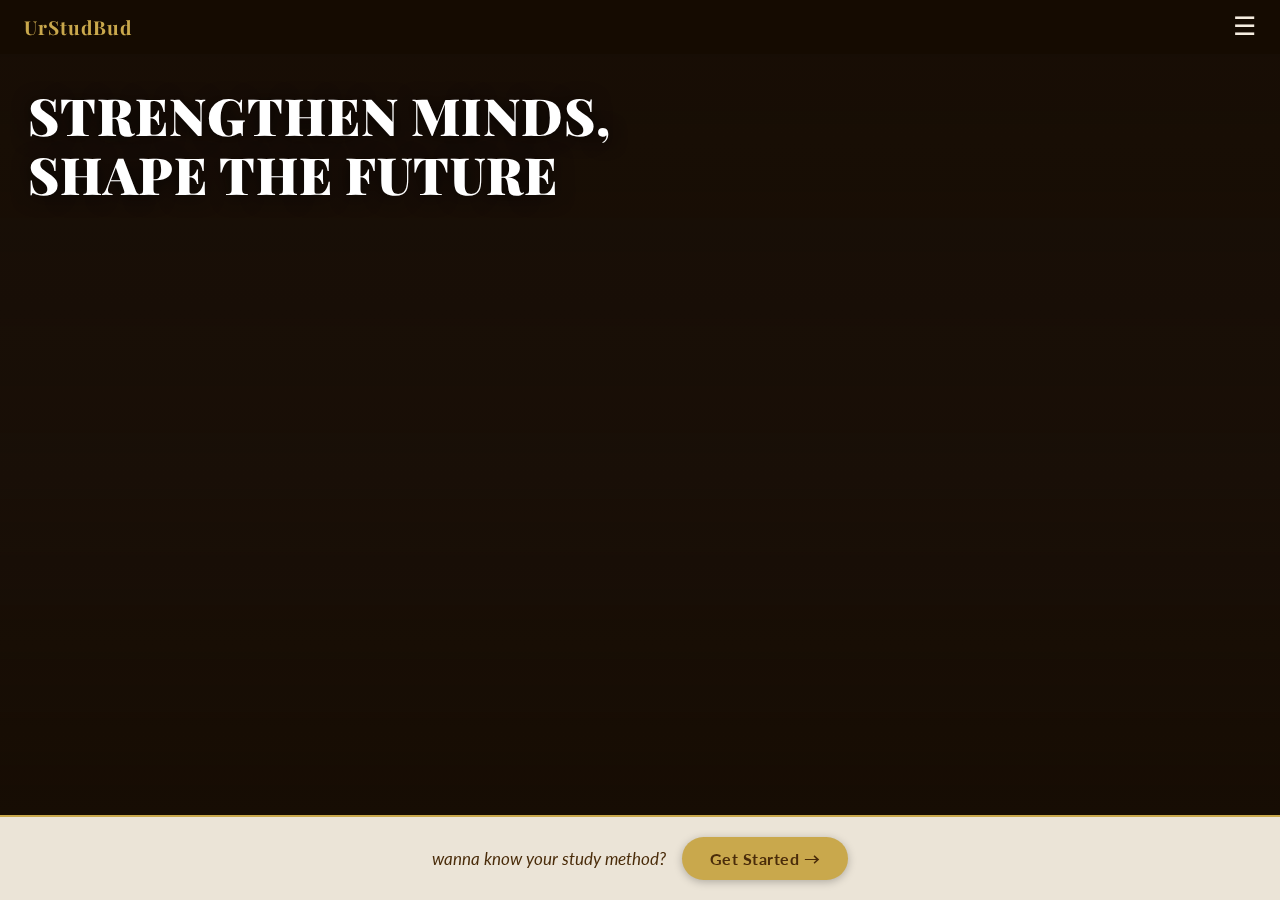
<file: index.html>
<!DOCTYPE html>
<html lang="en">
<head>
  <meta charset="UTF-8"/>
  <meta name="viewport" content="width=device-width, initial-scale=1.0"/>
  <title>UrStudBud</title>
  <link rel="stylesheet" href="style.css"/>
  <link rel="stylesheet" href="animations.css"/>
  <link href="https://fonts.googleapis.com/css2?family=Playfair+Display:wght@700;900&family=Lato:wght@400;700&display=swap" rel="stylesheet"/>
  <script src="https://cdnjs.cloudflare.com/ajax/libs/jquery/3.7.1/jquery.min.js"></script>
  <script src="script.js"></script>
  <script src="animations.js"></script>
</head>
<body>
  <div class="page-home">
    <nav class="navbar navbar-dark">
      <div class="logo">UrStudBud</div>
      <button class="hamburger" id="hamburger-btn">&#9776;</button>
    </nav>
    <div class="hero">
      <div class="hero-overlay"></div>
      <div class="hero-content">
        <h1>STRENGTHEN MINDS,<br>SHAPE THE FUTURE</h1>
      </div>
      <div class="cta-bar">
        <span>wanna know your study method?</span>
        <button class="cta-btn" id="get-started-btn">Get Started &rarr;</button>
      </div>
    </div>
  </div>
  <script>$(document).ready(function() { initHome(); });</script>
</body>
</html>
</file>
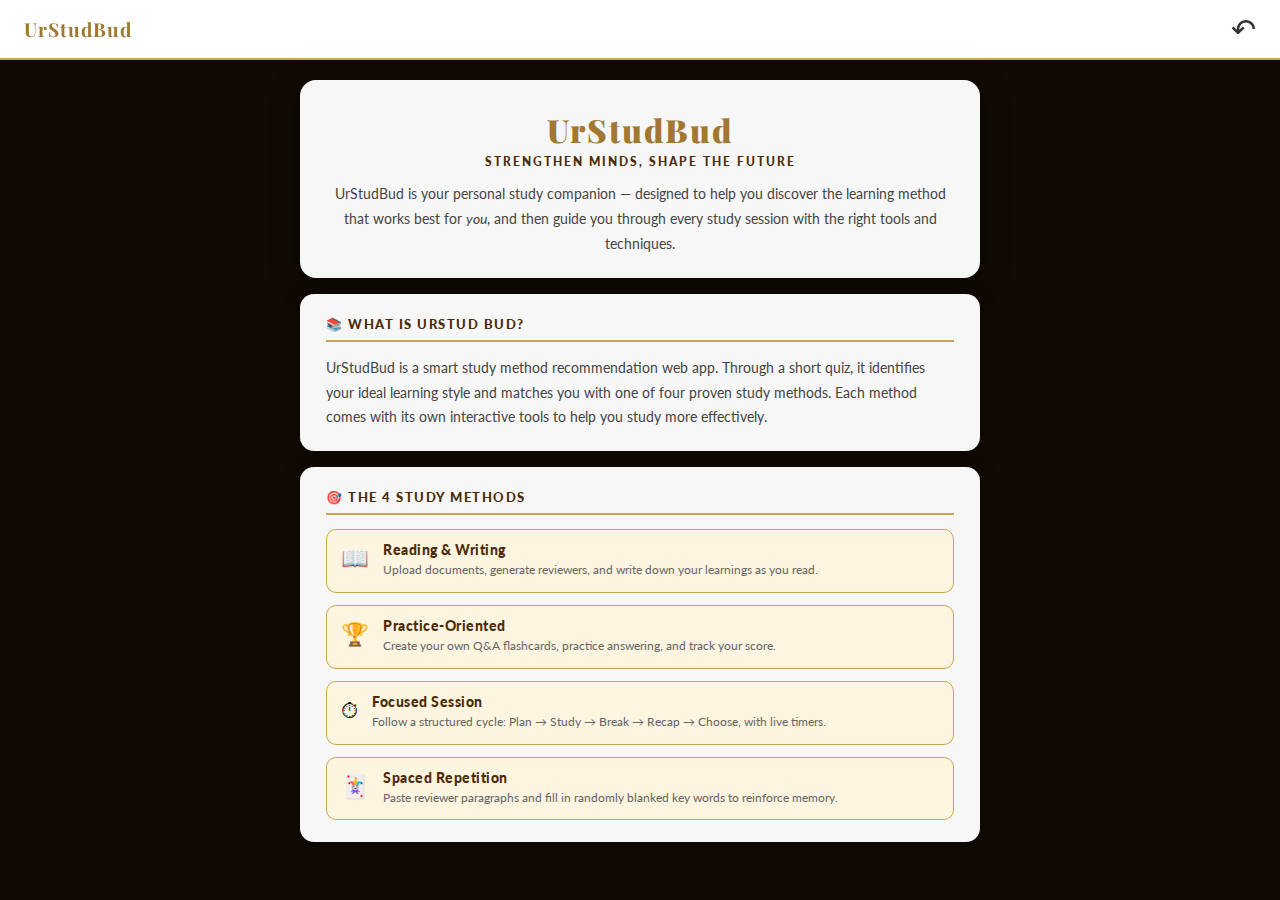
<file: about.html>
<!DOCTYPE html>
<html lang="en">
<head>
  <meta charset="UTF-8"/>
  <meta name="viewport" content="width=device-width, initial-scale=1.0"/>
  <title>UrStudBud – About Us</title>
  <link rel="stylesheet" href="style.css"/>
  <link rel="stylesheet" href="animations.css"/>
  <link href="https://fonts.googleapis.com/css2?family=Playfair+Display:wght@700;900&family=Lato:wght@400;700&display=swap" rel="stylesheet"/>
  <script src="https://cdnjs.cloudflare.com/ajax/libs/jquery/3.7.1/jquery.min.js"></script>
  <script src="script.js"></script>
  <script src="animations.js"></script>
</head>
<body>

<div class="page-about">

  <!-- NAVBAR -->
  <nav class="navbar navbar-rw">
    <div class="logo">UrStudBud</div>
    <button class="back-btn-rw" id="about-back-btn">&#8630;</button>
  </nav>

  <div class="about-hero">
    <div class="about-overlay"></div>

    <div class="about-scroll">

      <!-- Hero intro -->
      <div class="about-intro-card">
        <div class="about-logo-big">UrStudBud</div>
        <p class="about-tagline">STRENGTHEN MINDS, SHAPE THE FUTURE</p>
        <p class="about-intro-text">
          UrStudBud is your personal study companion — designed to help you discover the learning method that works best for <em>you</em>, and then guide you through every study session with the right tools and techniques.
        </p>
      </div>

      <!-- What we do -->
      <div class="about-section-card">
        <h3 class="about-section-title">📚 WHAT IS URSTUD BUD?</h3>
        <p class="about-body-text">
          UrStudBud is a smart study method recommendation web app. Through a short quiz, it identifies your ideal learning style and matches you with one of four proven study methods. Each method comes with its own interactive tools to help you study more effectively.
        </p>
      </div>

      <!-- The 4 methods -->
      <div class="about-section-card">
        <h3 class="about-section-title">🎯 THE 4 STUDY METHODS</h3>
        <div class="about-methods-grid">
          <div class="about-method-item">
            <div class="about-method-icon">📖</div>
            <div>
              <div class="about-method-name">Reading & Writing</div>
              <div class="about-method-desc">Upload documents, generate reviewers, and write down your learnings as you read.</div>
            </div>
          </div>
          <div class="about-method-item">
            <div class="about-method-icon">🏆</div>
            <div>
              <div class="about-method-name">Practice-Oriented</div>
              <div class="about-method-desc">Create your own Q&A flashcards, practice answering, and track your score.</div>
            </div>
          </div>
          <div class="about-method-item">
            <div class="about-method-icon">⏱</div>
            <div>
              <div class="about-method-name">Focused Session</div>
              <div class="about-method-desc">Follow a structured cycle: Plan → Study → Break → Recap → Choose, with live timers.</div>
            </div>
          </div>
          <div class="about-method-item">
            <div class="about-method-icon">🃏</div>
            <div>
              <div class="about-method-name">Spaced Repetition</div>
              <div class="about-method-desc">Paste reviewer paragraphs and fill in randomly blanked key words to reinforce memory.</div>
            </div>
          </div>
        </div>
      </div>

      <!-- How it works -->
      <div class="about-section-card">
        <h3 class="about-section-title">⚡ HOW IT WORKS</h3>
        <div class="about-steps">
          <div class="about-step"><span class="about-step-num">1</span><span>Take a short 4-question quiz to identify your learning style.</span></div>
          <div class="about-step"><span class="about-step-num">2</span><span>Get matched to the study methods that suit you best.</span></div>
          <div class="about-step"><span class="about-step-num">3</span><span>Jump into your method's interactive tools and start studying!</span></div>
          <div class="about-step"><span class="about-step-num">4</span><span>Track your sessions and learnings through My Learnings.</span></div>
        </div>
      </div>

      <!-- Mission -->
      <div class="about-section-card about-mission-card">
        <h3 class="about-section-title">💡 OUR MISSION</h3>
        <p class="about-body-text about-mission-text">
          "Every student learns differently. UrStudBud exists to help you find <em>your</em> path — and walk it with confidence. We believe that with the right method, every learner can thrive."
        </p>
      </div>

    </div>
  </div>

</div>

<script>$(document).ready(function() { initAbout(); });</script>
</body>
</html>
</file>
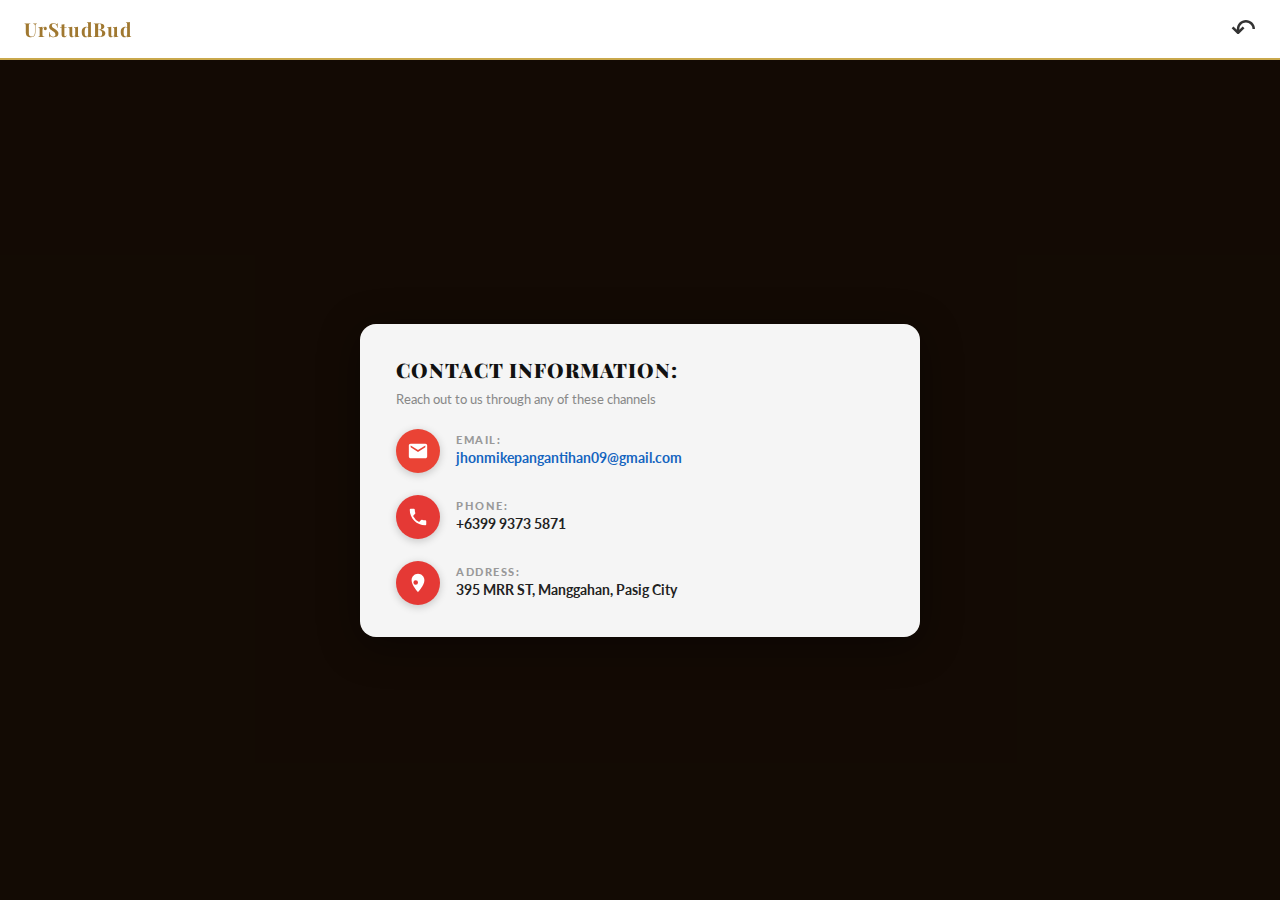
<file: contact.html>
<!DOCTYPE html>
<html lang="en">
<head>
  <meta charset="UTF-8"/>
  <meta name="viewport" content="width=device-width, initial-scale=1.0"/>
  <title>UrStudBud – Contact Us</title>
  <link rel="stylesheet" href="style.css"/>
  <link rel="stylesheet" href="animations.css"/>
  <link href="https://fonts.googleapis.com/css2?family=Playfair+Display:wght@700;900&family=Lato:wght@400;700&display=swap" rel="stylesheet"/>
  <script src="https://cdnjs.cloudflare.com/ajax/libs/jquery/3.7.1/jquery.min.js"></script>
  <script src="script.js"></script>
  <script src="animations.js"></script>
</head>
<body>

<div class="page-contact">

  <!-- NAVBAR -->
  <nav class="navbar navbar-rw">
    <div class="logo">UrStudBud</div>
    <button class="back-btn-rw" id="contact-back-btn">&#8630;</button>
  </nav>

  <!-- BG image fills rest -->
  <div class="contact-hero">
    <div class="contact-overlay"></div>

    <div class="contact-card">
      <h2 class="contact-title">CONTACT INFORMATION:</h2>
      <p class="contact-sub">Reach out to us through any of these channels</p>

      <div class="contact-item">
        <div class="contact-icon-wrap email-icon">
          <svg viewBox="0 0 24 24" fill="white" width="22" height="22">
            <path d="M20 4H4c-1.1 0-2 .9-2 2v12c0 1.1.9 2 2 2h16c1.1 0 2-.9 2-2V6c0-1.1-.9-2-2-2zm0 4l-8 5-8-5V6l8 5 8-5v2z"/>
          </svg>
        </div>
        <div class="contact-details">
          <span class="contact-label">EMAIL:</span>
          <a class="contact-value" href="mailto:jhonmikepangantihan09@gmail.com">jhonmikepangantihan09@gmail.com</a>
        </div>
      </div>

      <div class="contact-item">
        <div class="contact-icon-wrap phone-icon">
          <svg viewBox="0 0 24 24" fill="white" width="22" height="22">
            <path d="M6.62 10.79a15.05 15.05 0 006.59 6.59l2.2-2.2a1 1 0 011.01-.24c1.12.37 2.33.57 3.58.57a1 1 0 011 1V20a1 1 0 01-1 1C10.61 21 3 13.39 3 4a1 1 0 011-1h3.5a1 1 0 011 1c0 1.26.2 2.47.57 3.58a1 1 0 01-.25 1.01l-2.2 2.2z"/>
          </svg>
        </div>
        <div class="contact-details">
          <span class="contact-label">PHONE:</span>
          <span class="contact-value">+6399 9373 5871</span>
        </div>
      </div>

      <div class="contact-item">
        <div class="contact-icon-wrap address-icon">
          <svg viewBox="0 0 24 24" fill="white" width="22" height="22">
            <path d="M12 2C8.13 2 5 5.13 5 9c0 5.25 7 13 7 13s7-7.75 7-13c0-3.87-3.13-7-7-7zm0 9.5A2.5 2.5 0 119.5 9 2.5 2.5 0 0112 11.5z"/>
          </svg>
        </div>
        <div class="contact-details">
          <span class="contact-label">ADDRESS:</span>
          <span class="contact-value">395 MRR ST, Manggahan, Pasig City</span>
        </div>
      </div>
    </div>
  </div>

</div>

<script>$(document).ready(function() { initContact(); });</script>
</body>
</html>
</file>
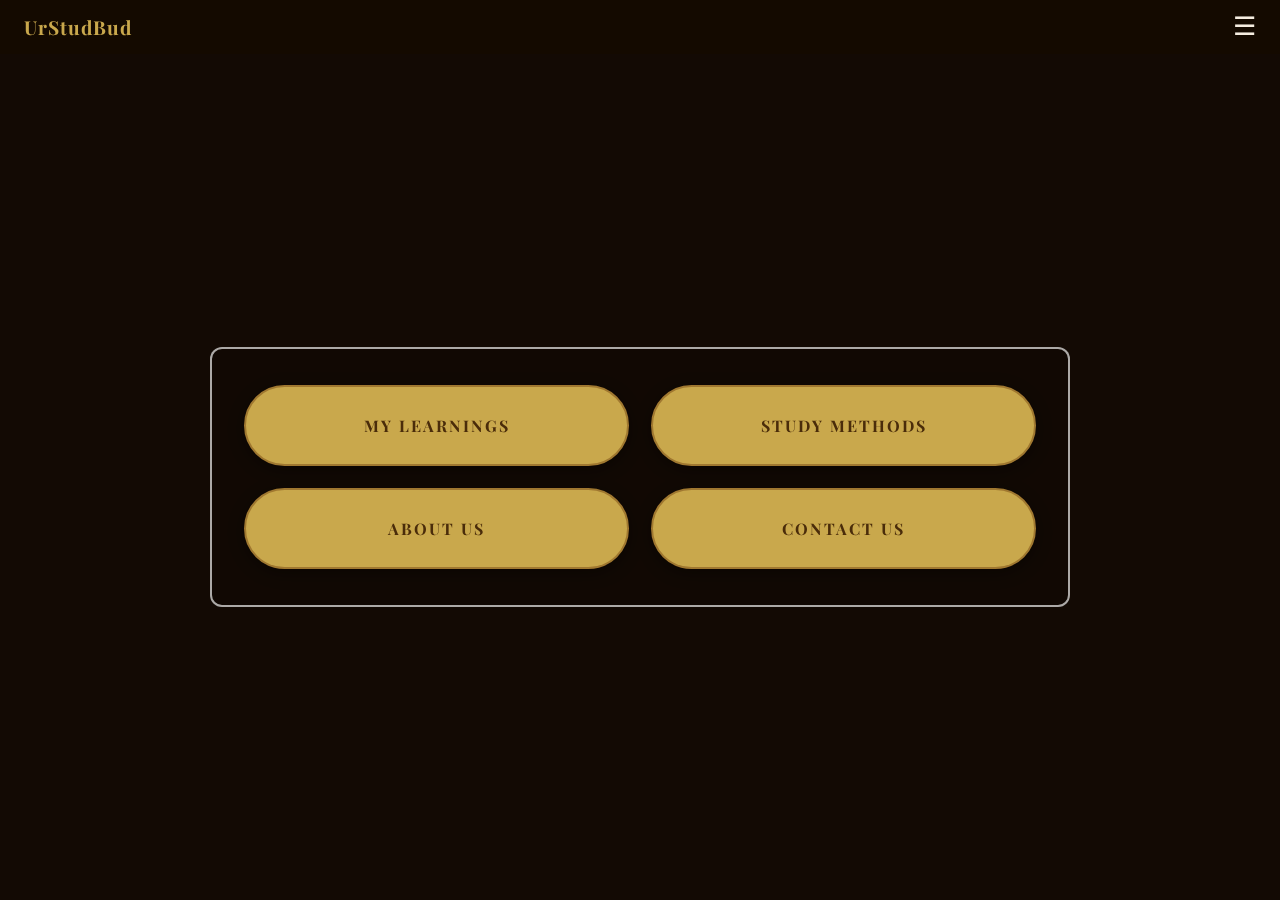
<file: menu.html>
<!DOCTYPE html>
<html lang="en">
<head>
  <meta charset="UTF-8"/>
  <meta name="viewport" content="width=device-width, initial-scale=1.0"/>
  <title>UrStudBud – Menu</title>
  <link rel="stylesheet" href="style.css"/>
  <link rel="stylesheet" href="animations.css"/>
  <link href="https://fonts.googleapis.com/css2?family=Playfair+Display:wght@700;900&family=Lato:wght@400;700&display=swap" rel="stylesheet"/>
  <script src="https://cdnjs.cloudflare.com/ajax/libs/jquery/3.7.1/jquery.min.js"></script>
  <script src="script.js"></script>
  <script src="animations.js"></script>
</head>
<body>
  <div class="page-menu">
    <nav class="navbar navbar-dark">
      <div class="logo">UrStudBud</div>
      <button class="hamburger" id="close-menu-btn">&#9776;</button>
    </nav>
    <div class="menu-overlay"></div>
    <div class="menu-wrapper">
      <div class="menu-grid">
        <button class="menu-card" id="my-learnings-btn">MY LEARNINGS</button>
        <button class="menu-card" id="study-methods-btn">STUDY METHODS</button>
        <button class="menu-card" id="about-btn">ABOUT US</button>
        <button class="menu-card" id="contact-btn">CONTACT US</button>
      </div>
    </div>
  </div>
  <script>$(document).ready(function() { initMenu(); });</script>
</body>
</html>
</file>
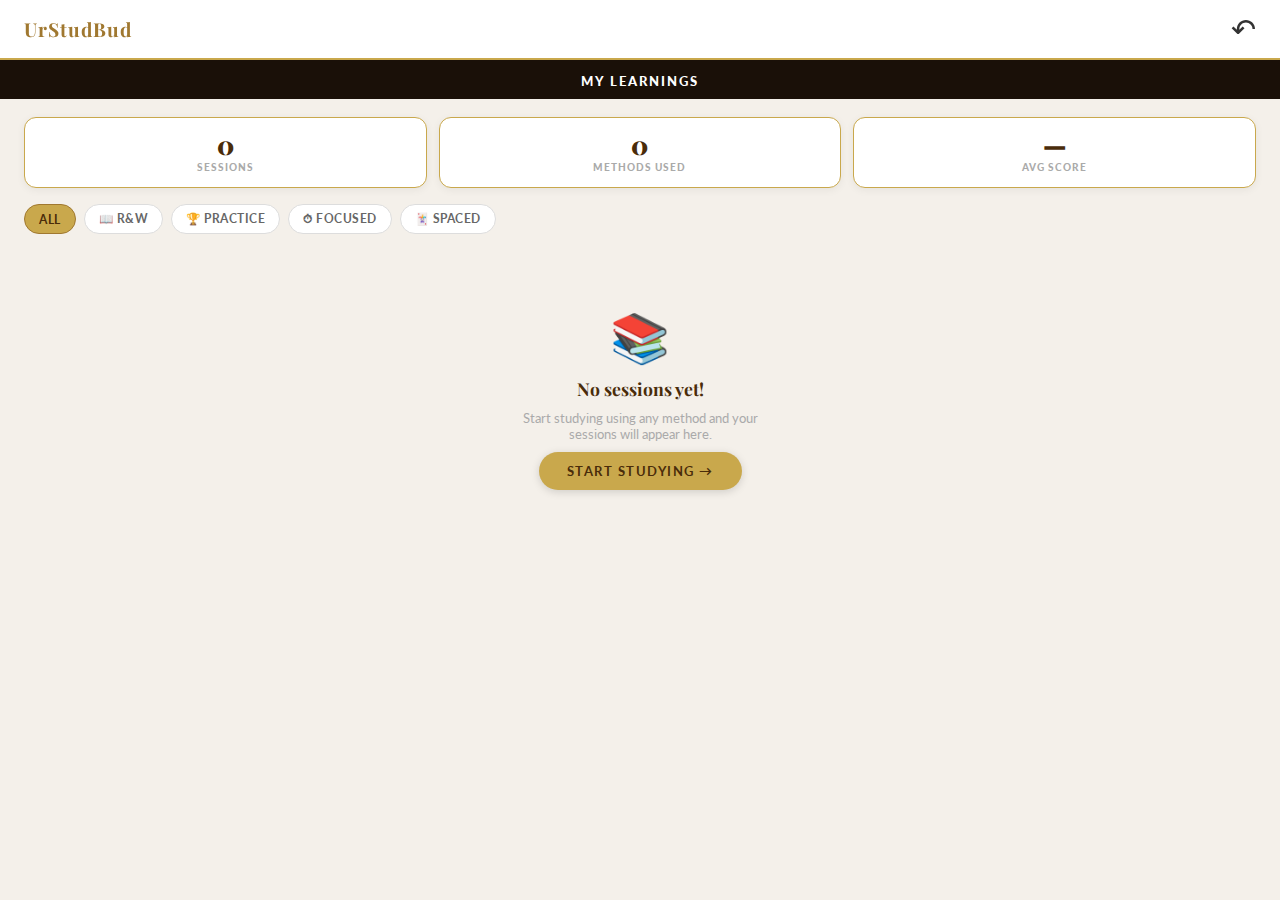
<file: my-learnings.html>
<!DOCTYPE html>
<html lang="en">
<head>
  <meta charset="UTF-8"/>
  <meta name="viewport" content="width=device-width, initial-scale=1.0"/>
  <title>UrStudBud – My Learnings</title>
  <link rel="stylesheet" href="style.css"/>
  <link rel="stylesheet" href="animations.css"/>
  <link href="https://fonts.googleapis.com/css2?family=Playfair+Display:wght@700;900&family=Lato:wght@400;700&display=swap" rel="stylesheet"/>
  <script src="https://cdnjs.cloudflare.com/ajax/libs/jquery/3.7.1/jquery.min.js"></script>
  <script src="script.js"></script>
  <script src="animations.js"></script>
</head>
<body>

<div class="page-ml">

  <!-- NAVBAR -->
  <nav class="navbar navbar-rw">
    <div class="logo">UrStudBud</div>
    <button class="back-btn-rw" id="ml-back-btn">&#8630;</button>
  </nav>

  <!-- TITLE BAR -->
  <div class="rw-title-bar">
    <span class="rw-title-label">MY LEARNINGS</span>
  </div>

  <div class="ml-body">

    <!-- Summary stats -->
    <div class="ml-stats-row" id="ml-stats-row">
      <div class="ml-stat-box">
        <div class="ml-stat-num" id="ml-stat-sessions">0</div>
        <div class="ml-stat-label">SESSIONS</div>
      </div>
      <div class="ml-stat-box">
        <div class="ml-stat-num" id="ml-stat-methods">0</div>
        <div class="ml-stat-label">METHODS USED</div>
      </div>
      <div class="ml-stat-box">
        <div class="ml-stat-num" id="ml-stat-score">—</div>
        <div class="ml-stat-label">AVG SCORE</div>
      </div>
    </div>

    <!-- Filter tabs -->
    <div class="ml-filter-tabs">
      <button class="ml-tab active" data-filter="all">ALL</button>
      <button class="ml-tab" data-filter="reading-writing">📖 R&W</button>
      <button class="ml-tab" data-filter="practice-oriented">🏆 PRACTICE</button>
      <button class="ml-tab" data-filter="focused-session">⏱ FOCUSED</button>
      <button class="ml-tab" data-filter="spaced-repetition">🃏 SPACED</button>
    </div>

    <!-- History list -->
    <div id="ml-history-list"></div>

    <!-- Empty state -->
    <div class="ml-empty" id="ml-empty" style="display:none;">
      <div class="ml-empty-icon">📚</div>
      <p class="ml-empty-title">No sessions yet!</p>
      <p class="ml-empty-sub">Start studying using any method and your sessions will appear here.</p>
      <button class="po-start-btn" id="ml-start-studying-btn">START STUDYING →</button>
    </div>

    <!-- Clear button -->
    <div class="ml-clear-wrap" id="ml-clear-wrap" style="display:none;">
      <button class="ml-clear-all-btn" id="ml-clear-all-btn">🗑 CLEAR ALL HISTORY</button>
    </div>

  </div>

  <!-- ===== SESSION DETAIL MODAL ===== -->
  <div class="ml-modal-overlay" id="ml-modal-overlay" style="display:none;">
    <div class="ml-modal">
      <div class="ml-modal-header">
        <h3 class="ml-modal-title" id="ml-modal-title"></h3>
        <button class="ml-modal-close" id="ml-modal-close">✕</button>
      </div>
      <div class="ml-modal-body" id="ml-modal-body"></div>
    </div>
  </div>

</div>

<script>$(document).ready(function() { initMyLearnings(); });</script>
</body>
</html>
</file>
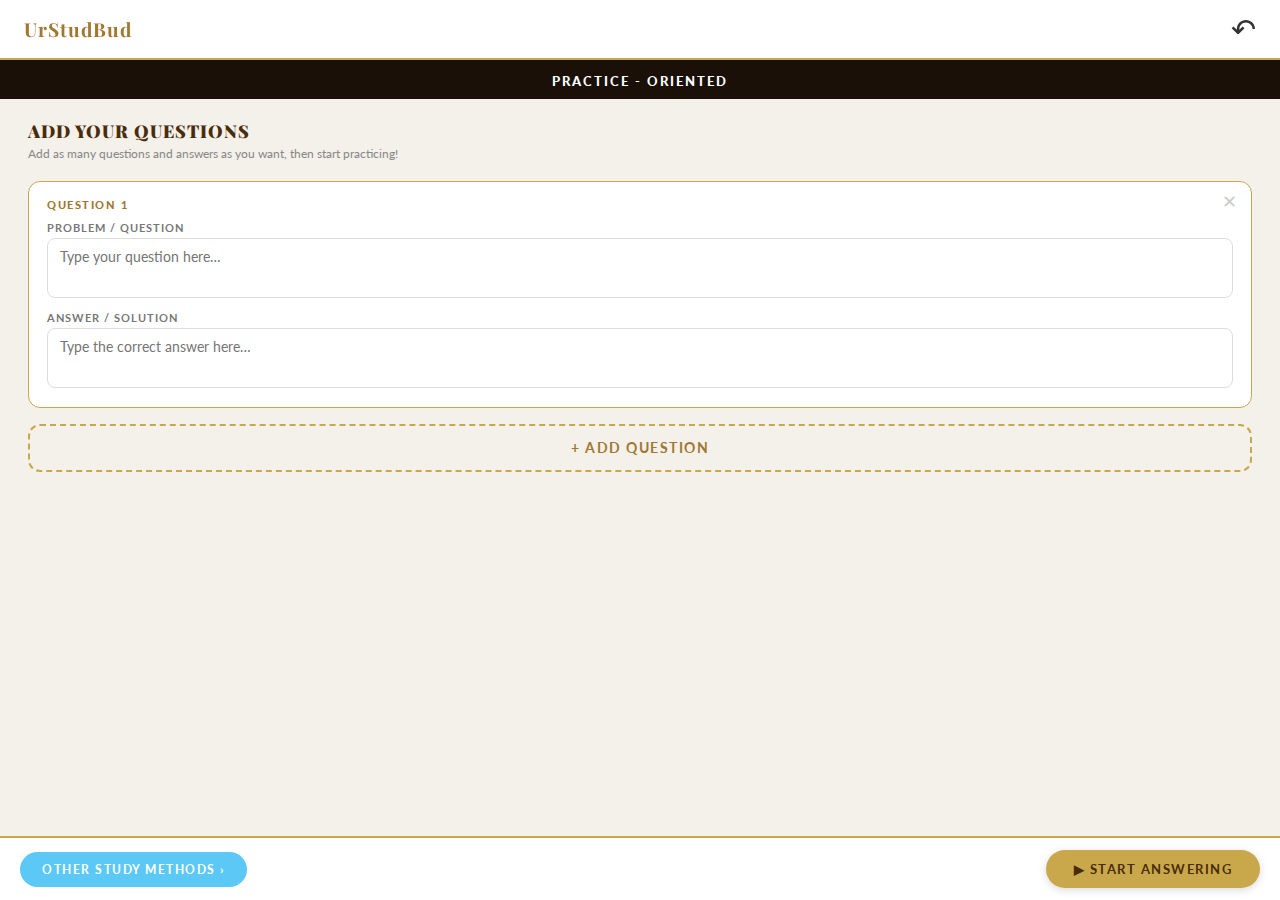
<file: practice-oriented.html>
<!DOCTYPE html>
<html lang="en">
<head>
  <meta charset="UTF-8"/>
  <meta name="viewport" content="width=device-width, initial-scale=1.0"/>
  <title>UrStudBud – Practice Oriented</title>
  <link rel="stylesheet" href="style.css"/>
  <link rel="stylesheet" href="animations.css"/>
  <link href="https://fonts.googleapis.com/css2?family=Playfair+Display:wght@700;900&family=Lato:wght@400;700&display=swap" rel="stylesheet"/>
  <script src="https://cdnjs.cloudflare.com/ajax/libs/jquery/3.7.1/jquery.min.js"></script>
  <script src="script.js"></script>
  <script src="animations.js"></script>
</head>
<body>

  <div class="page-po" id="page-po">

    <!-- ===== NAVBAR ===== -->
    <nav class="navbar navbar-rw">
      <div class="logo">UrStudBud</div>
      <button class="back-btn-rw" id="po-back-btn">&#8630;</button>
    </nav>

    <!-- METHOD TITLE BAR -->
    <div class="rw-title-bar">
      <span class="rw-title-label">PRACTICE - ORIENTED</span>
    </div>

    <!-- ============================================================
         SCREEN 1: ADD QUESTIONS
    ============================================================ -->
    <div id="po-screen-add" class="po-screen">
      <div class="po-add-body">

        <div class="po-add-header">
          <h2 class="po-screen-title">ADD YOUR QUESTIONS</h2>
          <p class="po-screen-sub">Add as many questions and answers as you want, then start practicing!</p>
        </div>

        <!-- Questions list -->
        <div id="po-questions-list"></div>

        <!-- Add question button -->
        <button class="po-add-btn" id="po-add-question-btn">+ ADD QUESTION</button>

      </div>

      <!-- Bottom bar -->
      <div class="rw-bottom-bar po-add-footer">
        <button class="rw-other-btn" id="po-other-btn-add">OTHER STUDY METHODS ›</button>
        <button class="po-start-btn" id="po-start-btn">▶ START ANSWERING</button>
      </div>
    </div>

    <!-- ============================================================
         SCREEN 2: PRACTICE (Q&A)
    ============================================================ -->
    <div id="po-screen-practice" class="po-screen" style="display:none;">

      <div class="po-practice-body">
        <!-- Progress -->
        <div class="po-progress-wrap">
          <div class="po-progress-label">
            <span id="po-q-current">1</span> / <span id="po-q-total">1</span>
          </div>
          <div class="po-progress-bar-bg">
            <div class="po-progress-bar-fill" id="po-progress-fill"></div>
          </div>
        </div>

        <!-- Question box -->
        <div class="po-section-title-bar">PROBLEMS / QUESTIONS</div>
        <div class="po-question-box" id="po-question-display"></div>

        <!-- Answer box -->
        <div class="po-section-title-bar" style="margin-top:20px;">ANSWER / SOLUTION</div>
        <textarea class="po-answer-input" id="po-answer-input" placeholder="Write here your Answer…"></textarea>

        <!-- Feedback (hidden until submitted) -->
        <div class="po-feedback" id="po-feedback" style="display:none;"></div>

        <!-- Action buttons -->
        <div class="po-practice-actions">
          <button class="po-submit-answer-btn" id="po-submit-answer-btn">CHECK ANSWER</button>
          <button class="po-next-btn" id="po-next-btn" style="display:none;">NEXT QUESTION ›</button>
        </div>
      </div>

      <div class="rw-bottom-bar">
        <button class="rw-other-btn" id="po-other-btn-practice">OTHER STUDY METHODS ›</button>
      </div>
    </div>

    <!-- ============================================================
         SCREEN 3: SCORE
    ============================================================ -->
    <div id="po-screen-score" class="po-screen" style="display:none;">
      <div class="po-score-body">

        <div class="po-score-card">
          <div class="po-score-trophy">🏆</div>
          <h2 class="po-score-title">QUIZ COMPLETE!</h2>
          <div class="po-score-circle">
            <span class="po-score-num" id="po-score-num">0</span>
            <span class="po-score-denom" id="po-score-denom">/0</span>
          </div>
          <p class="po-score-msg" id="po-score-msg"></p>

          <!-- Review list -->
          <div class="po-review-list" id="po-review-list"></div>

          <!-- Buttons -->
          <div class="po-score-actions">
            <button class="po-retry-btn" id="po-retry-btn">↺ RETRY</button>
            <button class="po-edit-btn" id="po-edit-btn">✏ EDIT QUESTIONS</button>
          </div>
        </div>

      </div>
      <div class="rw-bottom-bar">
        <button class="rw-other-btn" id="po-other-btn-score">OTHER STUDY METHODS ›</button>
      </div>
    </div>

  </div>

  <script>$(document).ready(function() { initPracticeOriented(); });</script>
</body>
</html>
</file>
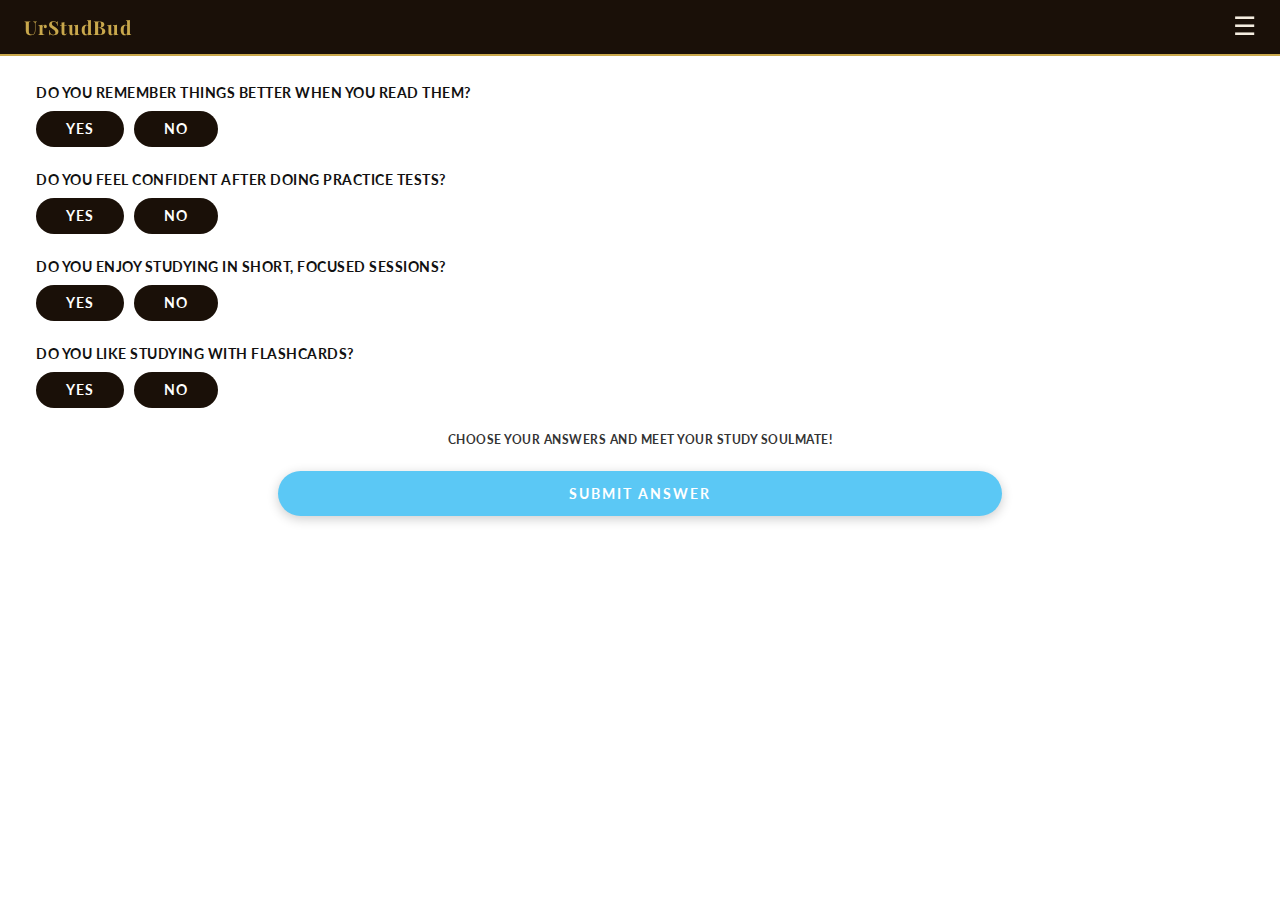
<file: quiz.html>
<!DOCTYPE html>
<html lang="en">
<head>
  <meta charset="UTF-8"/>
  <meta name="viewport" content="width=device-width, initial-scale=1.0"/>
  <title>UrStudBud – Quiz</title>
  <link rel="stylesheet" href="style.css"/>
  <link rel="stylesheet" href="animations.css"/>
  <link href="https://fonts.googleapis.com/css2?family=Playfair+Display:wght@700;900&family=Lato:wght@400;700&display=swap" rel="stylesheet"/>
  <script src="https://cdnjs.cloudflare.com/ajax/libs/jquery/3.7.1/jquery.min.js"></script>
  <script src="script.js"></script>
  <script src="animations.js"></script>
</head>
<body>
  <div class="page-quiz">
    <nav class="navbar navbar-dark-gold">
      <div class="logo">UrStudBud</div>
      <button class="hamburger" id="menu-btn">&#9776;</button>
    </nav>
    <div class="quiz-container">
      <div class="quiz-question-block">
        <p class="quiz-q">DO YOU REMEMBER THINGS BETTER WHEN YOU READ THEM?</p>
        <div class="quiz-btns">
          <button class="quiz-yn" data-q="1" data-val="yes">YES</button>
          <button class="quiz-yn" data-q="1" data-val="no">NO</button>
        </div>
      </div>
      <div class="quiz-question-block">
        <p class="quiz-q">Do you feel confident after doing practice tests?</p>
        <div class="quiz-btns">
          <button class="quiz-yn" data-q="2" data-val="yes">YES</button>
          <button class="quiz-yn" data-q="2" data-val="no">NO</button>
        </div>
      </div>
      <div class="quiz-question-block">
        <p class="quiz-q">Do you enjoy studying in short, Focused sessions?</p>
        <div class="quiz-btns">
          <button class="quiz-yn" data-q="3" data-val="yes">YES</button>
          <button class="quiz-yn" data-q="3" data-val="no">NO</button>
        </div>
      </div>
      <div class="quiz-question-block">
        <p class="quiz-q">Do you like studying with Flashcards?</p>
        <div class="quiz-btns">
          <button class="quiz-yn" data-q="4" data-val="yes">YES</button>
          <button class="quiz-yn" data-q="4" data-val="no">NO</button>
        </div>
      </div>
      <p class="quiz-footer">CHOOSE YOUR ANSWERS AND MEET YOUR STUDY SOULMATE!</p>
      <button class="submit-quiz-btn" id="submit-btn">SUBMIT ANSWER</button>
    </div>
  </div>
  <script>$(document).ready(function() { initQuiz(); });</script>
</body>
</html>
</file>
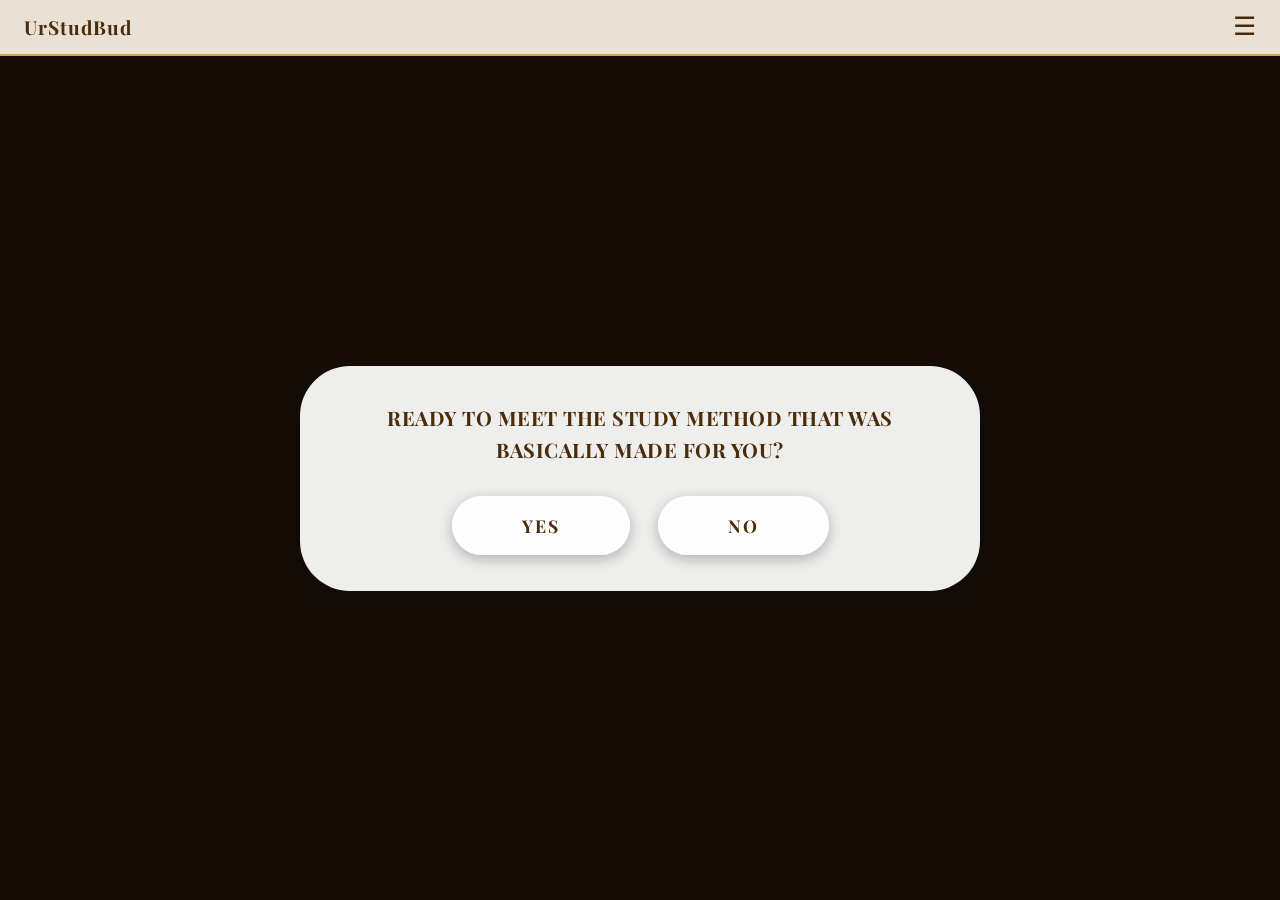
<file: ready.html>
<!DOCTYPE html>
<html lang="en">
<head>
  <meta charset="UTF-8"/>
  <meta name="viewport" content="width=device-width, initial-scale=1.0"/>
  <title>UrStudBud – Ready?</title>
  <link rel="stylesheet" href="style.css"/>
  <link rel="stylesheet" href="animations.css"/>
  <link href="https://fonts.googleapis.com/css2?family=Playfair+Display:wght@700;900&family=Lato:wght@400;700&display=swap" rel="stylesheet"/>
  <script src="https://cdnjs.cloudflare.com/ajax/libs/jquery/3.7.1/jquery.min.js"></script>
  <script src="script.js"></script>
  <script src="animations.js"></script>
</head>
<body>
  <div class="page-ready">
    <nav class="navbar navbar-ready">
      <div class="logo">UrStudBud</div>
      <button class="hamburger hamburger-dark" id="menu-btn">&#9776;</button>
    </nav>
    <div class="ready-hero">
      <div class="ready-box">
        <p class="ready-question">READY TO MEET THE STUDY METHOD THAT WAS BASICALLY MADE FOR YOU?</p>
        <div class="ready-btns">
          <button class="yn-btn" id="yes-btn">YES</button>
          <button class="yn-btn" id="no-btn">NO</button>
        </div>
      </div>
    </div>
  </div>
  <script>$(document).ready(function() { initReady(); });</script>
</body>
</html>
</file>
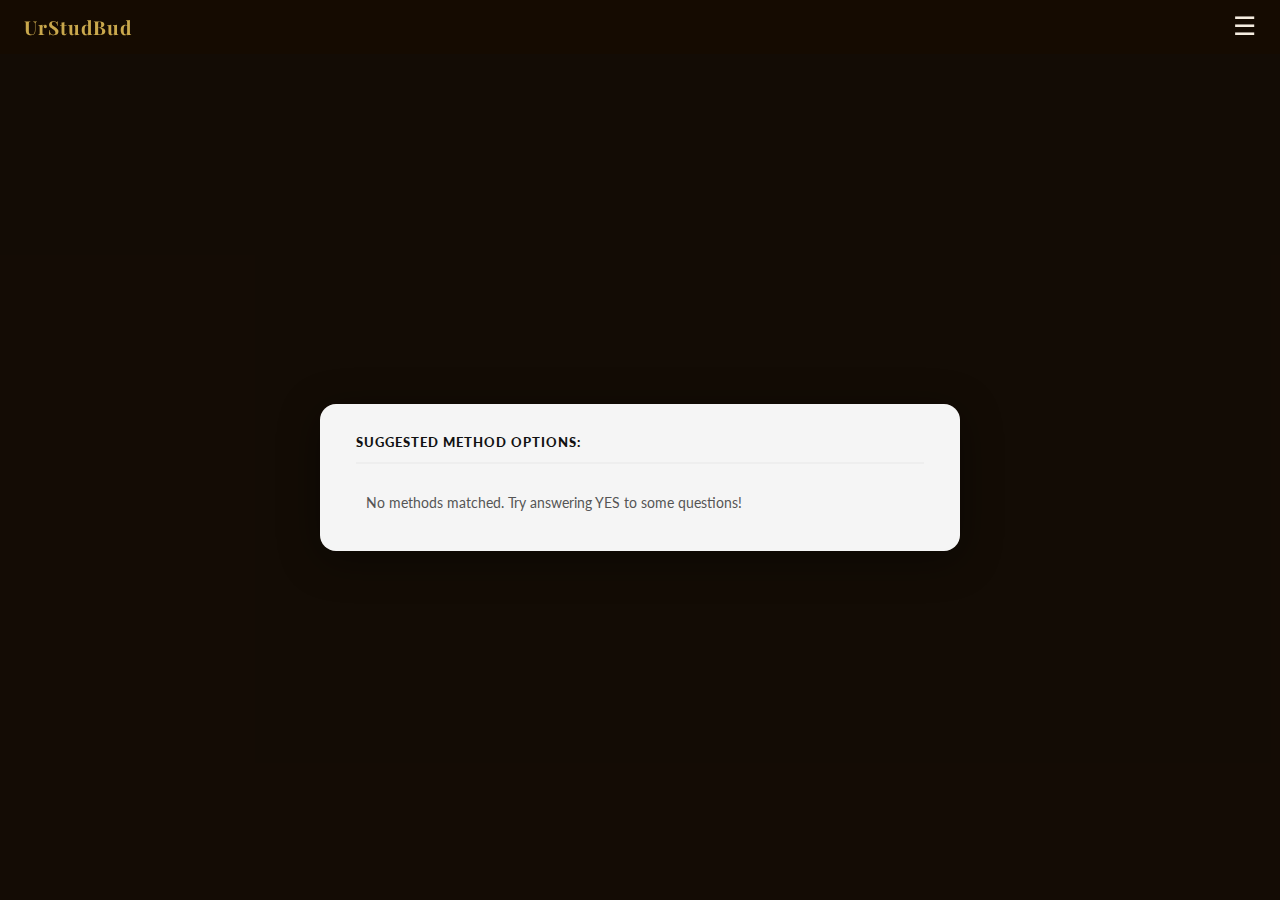
<file: results.html>
<!DOCTYPE html>
<html lang="en">
<head>
  <meta charset="UTF-8"/>
  <meta name="viewport" content="width=device-width, initial-scale=1.0"/>
  <title>UrStudBud – Results</title>
  <link rel="stylesheet" href="style.css"/>
  <link rel="stylesheet" href="animations.css"/>
  <link href="https://fonts.googleapis.com/css2?family=Playfair+Display:wght@700;900&family=Lato:wght@400;700&display=swap" rel="stylesheet"/>
  <script src="https://cdnjs.cloudflare.com/ajax/libs/jquery/3.7.1/jquery.min.js"></script>
  <script src="script.js"></script>
  <script src="animations.js"></script>
</head>
<body>
  <div class="page-results">
    <nav class="navbar navbar-results">
      <div class="logo">UrStudBud</div>
      <button class="hamburger" id="menu-btn">&#9776;</button>
    </nav>
    <div class="results-hero">
      <div class="results-overlay"></div>
      <div class="results-content">
        <div class="results-box">
          <h3 class="results-title">SUGGESTED METHOD OPTIONS:</h3>
          <div class="results-list" id="results-list"></div>
        </div>
      </div>
    </div>
  </div>
  <script>$(document).ready(function() { initResults(); });</script>
</body>
</html>
</file>
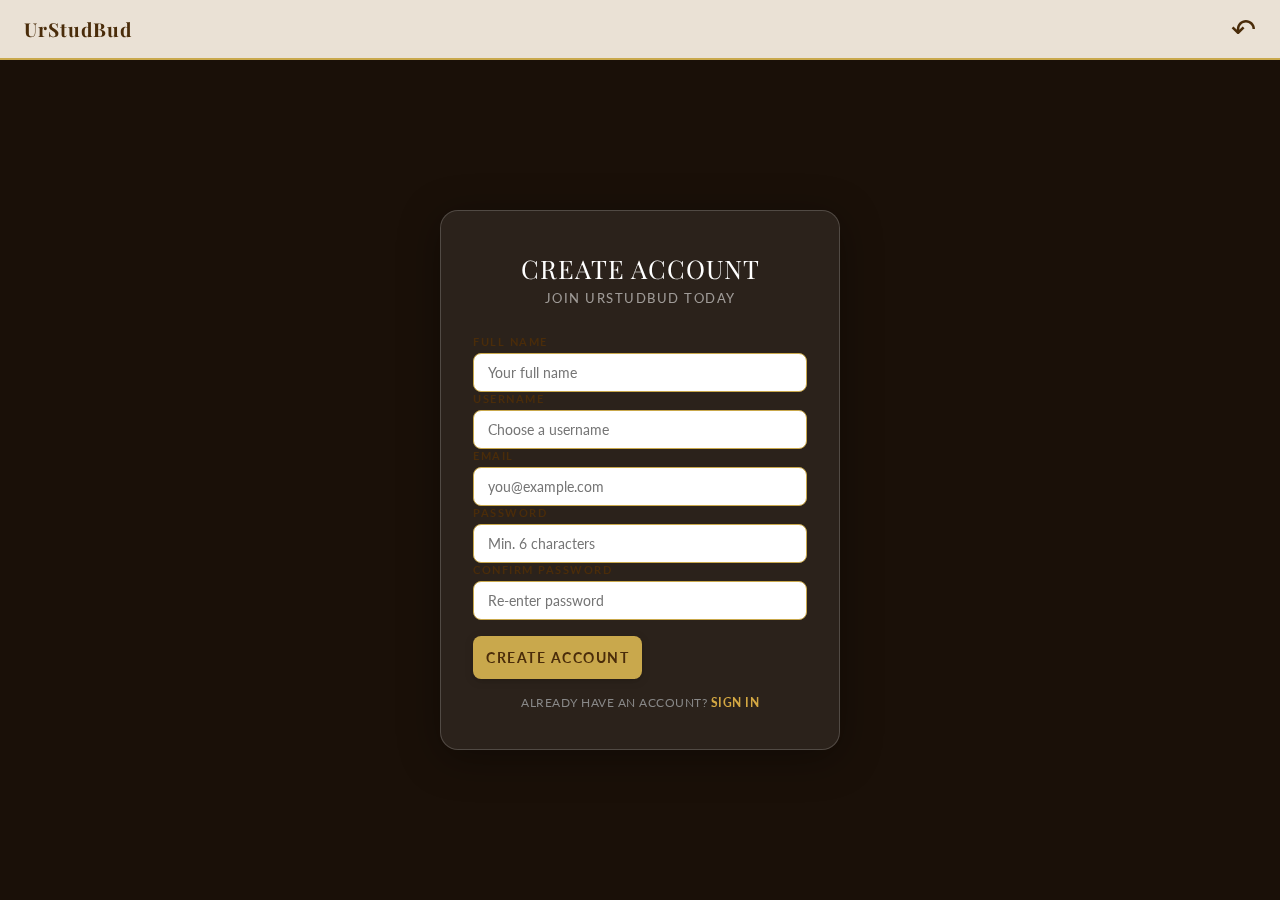
<file: signup.html>
<!DOCTYPE html>
<html lang="en">
<head>
  <meta charset="UTF-8"/>
  <meta name="viewport" content="width=device-width, initial-scale=1.0"/>
  <title>UrStudBud – Create Account</title>
  <link rel="stylesheet" href="style.css"/>
  <link rel="stylesheet" href="animations.css"/>
  <link href="https://fonts.googleapis.com/css2?family=Playfair+Display:wght@700;900&family=Lato:wght@400;700&display=swap" rel="stylesheet"/>
  <script src="https://cdnjs.cloudflare.com/ajax/libs/jquery/3.7.1/jquery.min.js"></script>
  <script src="script.js"></script>
  <script src="animations.js"></script>
  <style>
    .signup-error {
      color: #e74c3c;
      font-size: 0.78rem;
      margin-top: 4px;
      font-family: 'Lato', sans-serif;
      letter-spacing: 0.5px;
      display: none;
    }
    .signup-success-msg {
      background: rgba(46,204,113,0.15);
      border: 1px solid #2ecc71;
      color: #2ecc71;
      border-radius: 8px;
      padding: 12px 16px;
      font-family: 'Lato', sans-serif;
      font-size: 0.85rem;
      letter-spacing: 0.5px;
      text-align: center;
      margin-bottom: 12px;
      display: none;
    }
    .input-group input.input-error {
      border-color: #e74c3c !important;
    }
    .page-signup {
      min-height: 100vh;
      display: flex;
      flex-direction: column;
    }
    .signup-container {
      flex: 1;
      display: flex;
      align-items: center;
      justify-content: center;
      padding: 2rem 1rem;
    }
    .signup-box {
      background: rgba(255,255,255,0.08);
      backdrop-filter: blur(18px);
      border: 1px solid rgba(255,255,255,0.18);
      border-radius: 18px;
      padding: 2.5rem 2rem;
      width: 100%;
      max-width: 400px;
      box-shadow: 0 8px 40px rgba(0,0,0,0.35);
    }
    .signup-title {
      font-family: 'Playfair Display', serif;
      font-size: 1.6rem;
      color: #fff;
      text-align: center;
      margin-bottom: 0.3rem;
      letter-spacing: 1px;
    }
    .signup-subtitle {
      font-family: 'Lato', sans-serif;
      font-size: 0.8rem;
      color: rgba(255,255,255,0.55);
      text-align: center;
      letter-spacing: 1.5px;
      margin-bottom: 1.8rem;
      text-transform: uppercase;
    }
  </style>
</head>
<body class="bg-library">
  <div class="page-signup">
    <nav class="navbar navbar-light">
      <div class="logo">UrStudBud</div>
      <button class="back-btn" id="back-btn">&#8630;</button>
    </nav>
    <div class="signup-container">
      <div class="signup-box">
        <div class="signup-title">CREATE ACCOUNT</div>
        <div class="signup-subtitle">Join UrStudBud today</div>
        <div class="signup-success-msg" id="signup-success-msg">
          ✓ ACCOUNT CREATED! REDIRECTING TO LOGIN...
        </div>

        <div class="input-group">
          <label>FULL NAME</label>
          <input type="text" id="su-name" placeholder="Your full name"/>
          <div class="signup-error" id="err-name">Please enter your full name.</div>
        </div>
        <div class="input-group">
          <label>USERNAME</label>
          <input type="text" id="su-username" placeholder="Choose a username"/>
          <div class="signup-error" id="err-username">Please enter a username.</div>
          <div class="signup-error" id="err-username-taken">This username is already taken.</div>
        </div>
        <div class="input-group">
          <label>EMAIL</label>
          <input type="email" id="su-email" placeholder="you@example.com"/>
          <div class="signup-error" id="err-email">Please enter a valid email.</div>
          <div class="signup-error" id="err-email-taken">This email is already registered.</div>
        </div>
        <div class="input-group">
          <label>PASSWORD</label>
          <input type="password" id="su-password" placeholder="Min. 6 characters"/>
          <div class="signup-error" id="err-password">Password must be at least 6 characters.</div>
        </div>
        <div class="input-group">
          <label>CONFIRM PASSWORD</label>
          <input type="password" id="su-confirm" placeholder="Re-enter password"/>
          <div class="signup-error" id="err-confirm">Passwords do not match.</div>
        </div>

        <button type="button" class="sign-in-btn" id="create-btn" style="margin-top:1rem;">CREATE ACCOUNT</button>
        <p class="no-account" style="margin-top:1rem;">ALREADY HAVE AN ACCOUNT? <a href="login.html" style="color:#d4a843;font-weight:700;text-decoration:none;">SIGN IN</a></p>
      </div>
    </div>
  </div>
  <script>$(document).ready(function() { initSignup(); });</script>
</body>
</html>
</file>
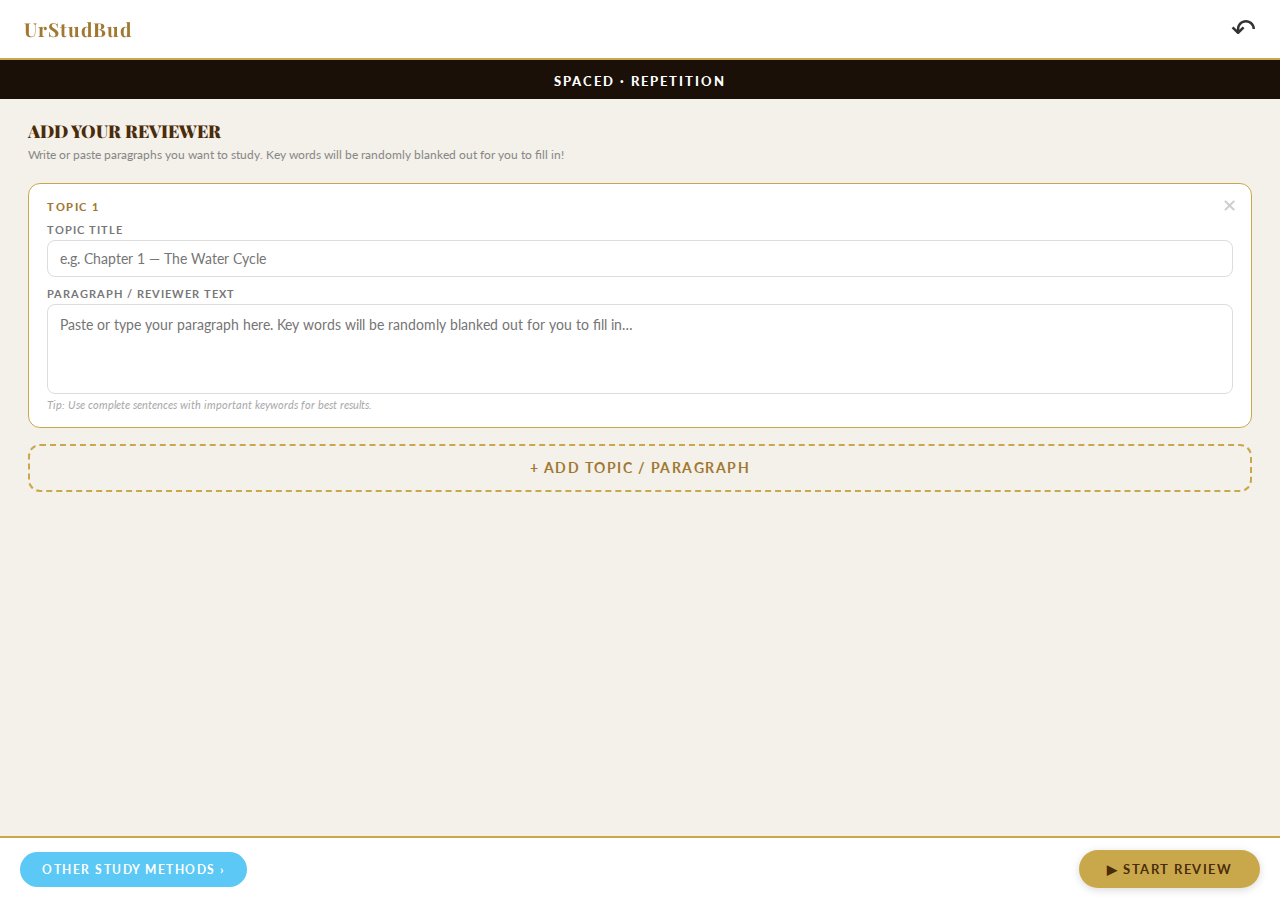
<file: spaced-repetition.html>
<!DOCTYPE html>
<html lang="en">
<head>
  <meta charset="UTF-8"/>
  <meta name="viewport" content="width=device-width, initial-scale=1.0"/>
  <title>UrStudBud – Spaced Repetition</title>
  <link rel="stylesheet" href="style.css"/>
  <link rel="stylesheet" href="animations.css"/>
  <link href="https://fonts.googleapis.com/css2?family=Playfair+Display:wght@700;900&family=Lato:wght@400;700&display=swap" rel="stylesheet"/>
  <script src="https://cdnjs.cloudflare.com/ajax/libs/jquery/3.7.1/jquery.min.js"></script>
  <script src="script.js"></script>
  <script src="animations.js"></script>
</head>
<body>

<div class="page-sr" id="page-sr">

  <!-- NAVBAR -->
  <nav class="navbar navbar-rw">
    <div class="logo">UrStudBud</div>
    <button class="back-btn-rw" id="sr-back-btn">&#8630;</button>
  </nav>

  <!-- TITLE BAR -->
  <div class="rw-title-bar">
    <span class="rw-title-label">SPACED · REPETITION</span>
  </div>

  <!-- ====================================================
       SCREEN 1: SETUP — Add topic paragraphs
  ==================================================== -->
  <div id="sr-screen-setup" class="sr-screen">
    <div class="sr-setup-body">

      <div class="sr-setup-header">
        <h2 class="sr-setup-title">ADD YOUR REVIEWER</h2>
        <p class="sr-setup-sub">Write or paste paragraphs you want to study. Key words will be randomly blanked out for you to fill in!</p>
      </div>

      <!-- Topic cards list -->
      <div id="sr-topics-list"></div>

      <!-- Add topic button -->
      <button class="po-add-btn" id="sr-add-topic-btn">+ ADD TOPIC / PARAGRAPH</button>

    </div>

    <div class="rw-bottom-bar po-add-footer">
      <button class="rw-other-btn" id="sr-other-setup">OTHER STUDY METHODS ›</button>
      <button class="po-start-btn" id="sr-start-btn">▶ START REVIEW</button>
    </div>
  </div>

  <!-- ====================================================
       SCREEN 2: FILL-IN-THE-BLANK QUIZ
  ==================================================== -->
  <div id="sr-screen-quiz" class="sr-screen" style="display:none;">
    <div class="sr-quiz-body">

      <!-- Progress bar -->
      <div class="po-progress-wrap">
        <div class="po-progress-label">
          Blank <span id="sr-blank-current">1</span> of <span id="sr-blank-total">1</span>
        </div>
        <div class="po-progress-bar-bg">
          <div class="po-progress-bar-fill" id="sr-progress-fill"></div>
        </div>
      </div>

      <!-- TOPIC label -->
      <div class="sr-topic-label" id="sr-topic-label"></div>

      <!-- Paragraph with blanks -->
      <div class="sr-section-bar">TOPIC</div>
      <div class="sr-paragraph-display" id="sr-paragraph-display"></div>

      <!-- Answer input -->
      <div class="sr-section-bar" style="margin-top:16px;">YOUR ANSWER</div>
      <div class="sr-answer-row">
        <input class="sr-answer-input" type="text" id="sr-answer-input" placeholder="Type the missing word…" autocomplete="off"/>
        <button class="po-submit-answer-btn" id="sr-check-btn">CHECK</button>
      </div>

      <!-- Feedback -->
      <div class="po-feedback" id="sr-feedback" style="display:none;"></div>

      <!-- Next blank button -->
      <div class="sr-next-wrap">
        <button class="po-next-btn" id="sr-next-btn" style="display:none;">NEXT BLANK ›</button>
      </div>

    </div>
    <div class="rw-bottom-bar">
      <button class="rw-other-btn" id="sr-other-quiz">OTHER STUDY METHODS ›</button>
    </div>
  </div>

  <!-- ====================================================
       SCREEN 3: SCORE
  ==================================================== -->
  <div id="sr-screen-score" class="sr-screen" style="display:none;">
    <div class="po-score-body">
      <div class="po-score-card">

        <div class="po-score-trophy">🃏</div>
        <h2 class="po-score-title">REVIEW COMPLETE!</h2>

        <div class="po-score-circle">
          <span class="po-score-num" id="sr-score-num">0</span>
          <span class="po-score-denom" id="sr-score-denom">/0</span>
        </div>

        <p class="po-score-msg" id="sr-score-msg"></p>

        <div class="po-review-title">REVIEW YOUR ANSWERS</div>
        <div class="po-review-list" id="sr-review-list"></div>

        <div class="po-score-actions">
          <button class="po-retry-btn" id="sr-retry-btn">↺ RETRY</button>
          <button class="po-edit-btn" id="sr-edit-btn">✏ EDIT TOPICS</button>
        </div>

      </div>
    </div>
    <div class="rw-bottom-bar">
      <button class="rw-other-btn" id="sr-other-score">OTHER STUDY METHODS ›</button>
    </div>
  </div>

</div>

<script>$(document).ready(function() { initSpacedRepetition(); });</script>
</body>
</html>
</file>
<file: animations.css>
/* =============================================================
   URSTUD BUD — MOTION DESIGN SYSTEM  v2.0
   Inspired by Framer, Linear, Vercel, and Apple HIG
   
   Principles:
   • Every element enters with intention — never a jarring pop
   • Easing curves match the action: snappy exits, springy enters
   • Staggered reveals create a sense of depth and order
   • Micro-interactions give instant, satisfying feedback
   • Reduced motion respected always
============================================================= */

/* ─── EASING TOKEN LIBRARY ─────────────────────────────────── */
:root {
  --ease-spring:   cubic-bezier(0.34, 1.56, 0.64, 1);   /* bouncy enter */
  --ease-smooth:   cubic-bezier(0.22, 0.61, 0.36, 1);   /* smooth decel */
  --ease-sharp:    cubic-bezier(0.4, 0, 0.2, 1);        /* material standard */
  --ease-out-expo: cubic-bezier(0.16, 1, 0.3, 1);       /* dramatic decel */
  --ease-in-back:  cubic-bezier(0.36, 0, 0.66, -0.56);  /* pull back */
  --dur-fast:   180ms;
  --dur-normal: 320ms;
  --dur-slow:   500ms;
  --dur-enter:  480ms;
}

/* ─────────────────────────────────────────────────────────────
   1. KEYFRAMES
───────────────────────────────────────────────────────────── */
@keyframes navSlideDown {
  from { opacity: 0; transform: translateY(-100%); }
  to   { opacity: 1; transform: translateY(0); }
}
@keyframes logoReveal {
  from { opacity: 0; letter-spacing: 8px; filter: blur(4px); }
  to   { opacity: 1; letter-spacing: normal; filter: blur(0); }
}
@keyframes fadeUp {
  from { opacity: 0; transform: translateY(28px); }
  to   { opacity: 1; transform: translateY(0); }
}
@keyframes fadeDown {
  from { opacity: 0; transform: translateY(-20px); }
  to   { opacity: 1; transform: translateY(0); }
}
@keyframes fadeIn {
  from { opacity: 0; }
  to   { opacity: 1; }
}
@keyframes slideInRight {
  from { opacity: 0; transform: translateX(48px); }
  to   { opacity: 1; transform: translateX(0); }
}
@keyframes slideInLeft {
  from { opacity: 0; transform: translateX(-48px); }
  to   { opacity: 1; transform: translateX(0); }
}
@keyframes scaleSpring {
  0%   { opacity: 0; transform: scale(0.82) translateY(12px); }
  65%  { transform: scale(1.04) translateY(-2px); }
  100% { opacity: 1; transform: scale(1) translateY(0); }
}
@keyframes popIn {
  0%   { opacity: 0; transform: scale(0.6); }
  60%  { opacity: 1; transform: scale(1.08); }
  100% { transform: scale(1); }
}
@keyframes float {
  0%, 100% { transform: translateY(0); }
  50%       { transform: translateY(-7px); }
}
@keyframes pulseGlow {
  0%, 100% { box-shadow: 0 0 0 0 rgba(201,168,76,0.5); }
  50%       { box-shadow: 0 0 0 10px rgba(201,168,76,0); }
}
@keyframes shimmerSweep {
  from { background-position: -600px 0; }
  to   { background-position: 600px 0; }
}
@keyframes tickBounce {
  0%   { transform: scale(0) rotate(-20deg); opacity: 0; }
  55%  { transform: scale(1.25) rotate(6deg); opacity: 1; }
  80%  { transform: scale(0.92) rotate(-2deg); }
  100% { transform: scale(1) rotate(0); opacity: 1; }
}
@keyframes shake {
  0%, 100% { transform: translateX(0); }
  15%       { transform: translateX(-9px); }
  30%       { transform: translateX(9px); }
  45%       { transform: translateX(-6px); }
  60%       { transform: translateX(6px); }
  75%       { transform: translateX(-3px); }
  90%       { transform: translateX(3px); }
}
@keyframes scoreCount {
  0%   { opacity: 0; transform: scale(0.4) rotate(-15deg); }
  55%  { transform: scale(1.2) rotate(4deg); }
  80%  { transform: scale(0.95); }
  100% { opacity: 1; transform: scale(1) rotate(0); }
}
@keyframes barFill {
  from { width: 0; }
}
@keyframes timerUrgent {
  0%, 100% { color: #c62828; transform: scale(1); }
  50%       { color: #ff1744; transform: scale(1.1); }
}
@keyframes rippleOut {
  from { transform: scale(0); opacity: 0.55; }
  to   { transform: scale(5); opacity: 0; }
}
@keyframes toastUp {
  from { opacity: 0; transform: translateX(-50%) translateY(24px) scale(0.95); }
  to   { opacity: 1; transform: translateX(-50%) translateY(0) scale(1); }
}
@keyframes modalIn {
  from { opacity: 0; transform: scale(0.88) translateY(24px); }
  to   { opacity: 1; transform: scale(1) translateY(0); }
}
@keyframes overlayIn {
  from { opacity: 0; backdrop-filter: blur(0px); }
  to   { opacity: 1; backdrop-filter: blur(6px); }
}
@keyframes tabActive {
  from { transform: scale(0.88); }
  to   { transform: scale(1); }
}
@keyframes phaseStepOn {
  0%   { transform: scale(0.8); }
  65%  { transform: scale(1.08); }
  100% { transform: scale(1); }
}
@keyframes pageEnter {
  from { opacity: 0; }
  to   { opacity: 1; }
}
@keyframes pageExit {
  from { opacity: 1; transform: translateY(0) scale(1); }
  to   { opacity: 0; transform: translateY(-10px) scale(0.98); }
}
@keyframes cardEntrance {
  from { opacity: 0; transform: translateY(20px) scale(0.97); }
  to   { opacity: 1; transform: translateY(0) scale(1); }
}
@keyframes underlineSlide {
  from { transform: scaleX(0); transform-origin: left; }
  to   { transform: scaleX(1); transform-origin: left; }
}

/* ─────────────────────────────────────────────────────────────
   2. PAGE-LEVEL TRANSITIONS
───────────────────────────────────────────────────────────── */
.page-home, .page-login, .page-menu, .page-ready, .page-quiz,
.page-results, .page-rw, .page-po, .page-fs, .page-sr,
.page-contact, .page-about, .page-ml {
  animation: pageEnter var(--dur-normal) var(--ease-sharp) both;
}
.page-exit {
  animation: pageExit 220ms var(--ease-in-back) forwards !important;
  pointer-events: none;
}

/* ─────────────────────────────────────────────────────────────
   3. NAVBAR — slides down, logo blurs in, buttons appear
───────────────────────────────────────────────────────────── */
.navbar {
  animation: navSlideDown 420ms var(--ease-out-expo) both;
  will-change: transform;
  transition: box-shadow 0.3s ease, background 0.3s ease;
}
.navbar-scrolled {
  box-shadow: 0 4px 24px rgba(0,0,0,0.3) !important;
}

/* Logo: letter-spacing blur reveal */
.logo {
  animation: logoReveal 600ms var(--ease-out-expo) 60ms both;
  display: inline-block;
  transition:
    transform var(--dur-normal) var(--ease-spring),
    letter-spacing var(--dur-slow) ease;
  cursor: pointer;
}
.logo:hover {
  transform: translateY(-2px) scale(1.05);
  letter-spacing: 3px;
}

/* Hamburger — 90° spin reveal */
.hamburger {
  animation: fadeIn var(--dur-normal) var(--ease-sharp) 200ms both;
  transition: transform var(--dur-normal) var(--ease-spring), opacity var(--dur-fast);
}
.hamburger:hover  { transform: rotate(90deg) scale(1.18); }
.hamburger:active { transform: rotate(90deg) scale(0.88); }

/* Back button — swoops from left */
.back-btn, .back-btn-rw {
  animation: slideInRight 380ms var(--ease-out-expo) 150ms both;
  transition: transform var(--dur-normal) var(--ease-spring);
}
.back-btn:hover, .back-btn-rw:hover {
  transform: translateX(-7px) scale(1.15);
}
.back-btn:active, .back-btn-rw:active {
  transform: translateX(-3px) scale(0.9);
}

/* Title bar wipes in from left */
.rw-title-bar {
  animation: slideInLeft 400ms var(--ease-out-expo) 120ms both;
}
.rw-title-label {
  display: inline-block;
  animation: fadeUp 450ms var(--ease-out-expo) 220ms both;
}

/* Phase strip */
.fs-phase-strip {
  animation: fadeDown 380ms var(--ease-smooth) 160ms both;
}

/* ─────────────────────────────────────────────────────────────
   4. HOME PAGE
───────────────────────────────────────────────────────────── */
.hero {
  animation: fadeIn 500ms ease 100ms both;
}
.hero-content h1 {
  animation: fadeUp 580ms var(--ease-out-expo) 280ms both;
}
.cta-bar {
  animation: fadeUp 480ms var(--ease-out-expo) 450ms both;
}
.cta-btn {
  position: relative;
  overflow: hidden;
  transition:
    background var(--dur-normal) ease,
    transform var(--dur-normal) var(--ease-spring),
    box-shadow var(--dur-normal) ease;
}
.cta-btn:hover {
  transform: translateY(-4px) scale(1.04);
  box-shadow: 0 12px 28px rgba(201,168,76,0.45);
}
.cta-btn:active { transform: scale(0.95); }

/* ─────────────────────────────────────────────────────────────
   5. LOGIN PAGE
───────────────────────────────────────────────────────────── */
.login-box {
  animation: scaleSpring 520ms var(--ease-spring) 150ms both;
}
.input-group {
  animation: fadeUp 400ms var(--ease-smooth) both;
}
.input-group:nth-child(2) { animation-delay: 0.22s; }
.input-group:nth-child(3) { animation-delay: 0.29s; }
.input-group input {
  transition:
    border-color var(--dur-normal) ease,
    box-shadow var(--dur-normal) ease,
    transform var(--dur-fast) ease;
}
.input-group input:focus { transform: translateY(-1px); }

.social-btn {
  animation: fadeUp 380ms var(--ease-smooth) both;
  transition:
    background var(--dur-fast) ease,
    transform var(--dur-normal) var(--ease-spring),
    box-shadow var(--dur-normal) ease;
}
.social-btn:nth-child(1) { animation-delay: 0.31s; }
.social-btn:nth-child(2) { animation-delay: 0.38s; }
.social-btn:hover {
  transform: translateY(-3px);
  box-shadow: 0 8px 20px rgba(0,0,0,0.18);
}

.sign-in-btn {
  animation: fadeUp 380ms var(--ease-smooth) 0.44s both;
  position: relative;
  overflow: hidden;
  transition:
    background var(--dur-normal) ease,
    transform var(--dur-normal) var(--ease-spring),
    box-shadow var(--dur-normal) ease;
}
.sign-in-btn:hover {
  transform: translateY(-3px);
  box-shadow: 0 10px 28px rgba(201,168,76,0.5);
  animation: pulseGlow 1.8s ease infinite;
}
.sign-in-btn:active { transform: scale(0.96); }

/* ─────────────────────────────────────────────────────────────
   6. MENU PAGE
───────────────────────────────────────────────────────────── */
.menu-wrapper {
  animation: fadeIn 400ms ease 180ms both;
}
.menu-grid {
  animation: scaleSpring 480ms var(--ease-spring) 200ms both;
}
.menu-card {
  position: relative;
  overflow: hidden;
  animation: cardEntrance 420ms var(--ease-smooth) both;
  transition:
    transform var(--dur-normal) var(--ease-spring),
    box-shadow var(--dur-normal) ease,
    background var(--dur-fast) ease;
}
.menu-card::after {
  content: '';
  position: absolute;
  inset: 0;
  background: linear-gradient(135deg, rgba(255,255,255,0.08) 0%, transparent 60%);
  opacity: 0;
  transition: opacity var(--dur-fast) ease;
}
.menu-card:nth-child(1) { animation-delay: 0.24s; }
.menu-card:nth-child(2) { animation-delay: 0.32s; }
.menu-card:nth-child(3) { animation-delay: 0.40s; }
.menu-card:nth-child(4) { animation-delay: 0.48s; }
.menu-card:hover {
  transform: translateY(-8px) scale(1.03);
  box-shadow: 0 20px 48px rgba(0,0,0,0.6);
}
.menu-card:hover::after { opacity: 1; }
.menu-card:active { transform: scale(0.96) translateY(-2px); }

/* ─────────────────────────────────────────────────────────────
   7. READY PAGE
───────────────────────────────────────────────────────────── */
.ready-box {
  animation: scaleSpring 520ms var(--ease-spring) 180ms both;
}
.ready-question {
  animation: fadeUp 460ms var(--ease-smooth) 320ms both;
}
.ready-btns {
  animation: fadeUp 420ms var(--ease-smooth) 460ms both;
}
.yn-btn {
  position: relative;
  overflow: hidden;
  transition:
    background var(--dur-normal) ease,
    transform var(--dur-normal) var(--ease-spring),
    box-shadow var(--dur-normal) ease,
    color var(--dur-fast) ease;
}
.yn-btn:hover {
  transform: translateY(-5px) scale(1.06);
  box-shadow: 0 14px 36px rgba(0,0,0,0.4);
}
.yn-btn:active { transform: scale(0.93); }

/* ─────────────────────────────────────────────────────────────
   8. RESULTS PAGE
───────────────────────────────────────────────────────────── */
.results-box {
  animation: scaleSpring 520ms var(--ease-spring) 180ms both;
}
.results-title {
  animation: fadeUp 440ms var(--ease-smooth) 300ms both;
}
.result-item {
  animation: slideInRight 420ms var(--ease-smooth) both;
  transition:
    transform var(--dur-normal) var(--ease-spring),
    box-shadow var(--dur-normal) ease,
    background var(--dur-fast) ease;
}
.result-item:nth-child(1) { animation-delay: 0.30s; }
.result-item:nth-child(2) { animation-delay: 0.40s; }
.result-item:nth-child(3) { animation-delay: 0.50s; }
.result-item:nth-child(4) { animation-delay: 0.60s; }
.clickable-result:hover {
  transform: translateX(10px) !important;
  box-shadow: 0 6px 22px rgba(201,168,76,0.3);
  background: #ede5cc;
}
.clickable-result:active {
  transform: translateX(5px) scale(0.98) !important;
}

/* ─────────────────────────────────────────────────────────────
   9. QUIZ PAGE
───────────────────────────────────────────────────────────── */
.quiz-container {
  animation: fadeUp 420ms var(--ease-smooth) 150ms both;
}
.quiz-question-block {
  animation: fadeUp 400ms var(--ease-smooth) both;
}
.quiz-question-block:nth-child(1) { animation-delay: 0.18s; }
.quiz-question-block:nth-child(2) { animation-delay: 0.28s; }
.quiz-question-block:nth-child(3) { animation-delay: 0.38s; }
.quiz-question-block:nth-child(4) { animation-delay: 0.48s; }
.quiz-yn {
  position: relative;
  overflow: hidden;
  transition:
    background var(--dur-fast) ease,
    transform var(--dur-normal) var(--ease-spring),
    box-shadow var(--dur-fast) ease;
}
.quiz-yn:hover {
  transform: translateY(-3px) scale(1.06);
  box-shadow: 0 6px 16px rgba(0,0,0,0.2);
}
.quiz-yn.selected {
  animation: popIn 320ms var(--ease-spring) both;
}
.submit-quiz-btn {
  animation: fadeUp 380ms var(--ease-smooth) 0.58s both;
  position: relative;
  overflow: hidden;
  transition:
    background var(--dur-normal) ease,
    transform var(--dur-normal) var(--ease-spring),
    box-shadow var(--dur-normal) ease;
}
.submit-quiz-btn:hover {
  transform: translateY(-3px);
  box-shadow: 0 10px 24px rgba(91,200,245,0.45);
}

/* ─────────────────────────────────────────────────────────────
   10. PRACTICE ORIENTED
───────────────────────────────────────────────────────────── */
.po-question-card {
  transition:
    box-shadow var(--dur-normal) ease,
    border-color var(--dur-normal) ease,
    transform var(--dur-normal) var(--ease-spring);
}
.po-question-card:hover {
  box-shadow: 0 6px 20px rgba(201,168,76,0.22);
  border-color: var(--gold-dark, #a07830);
  transform: translateY(-2px);
}
.po-add-btn {
  transition:
    background var(--dur-fast) ease,
    color var(--dur-fast) ease,
    transform var(--dur-normal) var(--ease-spring),
    border-color var(--dur-fast) ease;
}
.po-add-btn:hover { transform: translateY(-2px) scale(1.02); }
.po-add-btn:active { transform: scale(0.96); }

.po-start-btn {
  position: relative;
  overflow: hidden;
  transition:
    background var(--dur-normal) ease,
    transform var(--dur-normal) var(--ease-spring),
    box-shadow var(--dur-normal) ease;
}
.po-start-btn:hover {
  transform: translateY(-4px);
  box-shadow: 0 10px 28px rgba(201,168,76,0.5);
}
.po-start-btn:active { transform: scale(0.96); }

/* Question / answer area transitions */
.po-question-box {
  animation: fadeUp 400ms var(--ease-smooth) both;
}
.po-answer-input {
  transition:
    border-color var(--dur-normal) ease,
    box-shadow var(--dur-normal) ease,
    transform var(--dur-fast) ease;
}
.po-answer-input:focus { transform: translateY(-1px); }

/* Feedback animations */
.po-feedback.correct {
  animation: tickBounce 420ms var(--ease-spring) both;
}
.po-feedback.wrong {
  animation: shake 480ms var(--ease-sharp) both;
}

.po-submit-answer-btn {
  position: relative;
  overflow: hidden;
  transition:
    background var(--dur-normal) ease,
    transform var(--dur-normal) var(--ease-spring),
    box-shadow var(--dur-normal) ease;
}
.po-submit-answer-btn:hover:not(:disabled) {
  transform: translateY(-2px);
  box-shadow: 0 8px 20px rgba(201,168,76,0.4);
}
.po-next-btn {
  transition:
    background var(--dur-fast) ease,
    transform var(--dur-normal) var(--ease-spring);
}
.po-next-btn:hover { transform: translateY(-2px) translateX(4px); }
.po-next-btn:active { transform: scale(0.96); }

/* Progress bar — smooth wipe */
.po-progress-bar-fill {
  transition: width 650ms var(--ease-out-expo);
}

/* Score screen */
.po-score-card {
  animation: scaleSpring 560ms var(--ease-spring) 100ms both;
}
.po-score-trophy {
  display: inline-block;
  animation: float 3.2s ease-in-out infinite;
}
.po-score-circle {
  animation: scoreCount 600ms var(--ease-spring) 280ms both;
}
.po-score-msg {
  animation: fadeUp 380ms var(--ease-smooth) 500ms both;
}
.po-review-title {
  animation: fadeUp 360ms var(--ease-smooth) 560ms both;
}
.po-review-item {
  animation: slideInRight 360ms var(--ease-smooth) both;
}
.po-review-item:nth-child(odd)  { animation-delay: 0.05s; }
.po-review-item:nth-child(even) { animation-delay: 0.13s; }
.po-score-actions {
  animation: fadeUp 360ms var(--ease-smooth) 680ms both;
}
.po-retry-btn, .po-edit-btn {
  position: relative;
  overflow: hidden;
  transition:
    background var(--dur-fast) ease,
    transform var(--dur-normal) var(--ease-spring),
    box-shadow var(--dur-normal) ease;
}
.po-retry-btn:hover { transform: translateY(-3px) scale(1.02); box-shadow: 0 8px 20px rgba(201,168,76,0.4); }
.po-edit-btn:hover  { transform: translateY(-3px) scale(1.02); }

/* ─────────────────────────────────────────────────────────────
   11. FOCUSED SESSION
───────────────────────────────────────────────────────────── */
.fs-setup-body,
.fs-phase-body,
.fs-study-body,
.fs-choose-body {
  animation: fadeUp 420ms var(--ease-smooth) 100ms both;
}
.fs-phase-header {
  animation: slideInLeft 440ms var(--ease-out-expo) 120ms both;
}
.fs-timer-badge {
  animation: fadeIn 350ms ease 200ms both;
  transition: color var(--dur-normal) ease, background var(--dur-normal) ease;
}
.fs-timer-badge.urgent {
  animation: timerUrgent 900ms ease-in-out infinite !important;
}
.fs-phase-step {
  transition:
    background 360ms var(--ease-sharp),
    color 360ms ease,
    box-shadow 360ms ease,
    transform var(--dur-normal) var(--ease-spring);
}
.fs-phase-step.active {
  animation: phaseStepOn 380ms var(--ease-spring) both;
}
.fs-break-tip {
  animation: fadeUp 360ms var(--ease-smooth) both;
  transition: transform var(--dur-normal) var(--ease-spring), box-shadow var(--dur-normal) ease;
}
.fs-break-tip:nth-child(1) { animation-delay: 0.20s; }
.fs-break-tip:nth-child(2) { animation-delay: 0.29s; }
.fs-break-tip:nth-child(3) { animation-delay: 0.38s; }
.fs-break-tip:nth-child(4) { animation-delay: 0.47s; }
.fs-break-tip:hover {
  transform: translateY(-3px) scale(1.02);
  box-shadow: 0 6px 16px rgba(0,0,0,0.1);
}
.fs-next-phase-btn {
  position: relative;
  overflow: hidden;
  transition:
    opacity var(--dur-fast) ease,
    transform var(--dur-normal) var(--ease-spring),
    box-shadow var(--dur-normal) ease;
}
.fs-next-phase-btn:hover {
  transform: translateY(-4px);
  box-shadow: 0 10px 28px rgba(0,0,0,0.3);
}
.fs-next-phase-btn:active { transform: scale(0.95); }
.fs-skip-btn {
  transition: color var(--dur-fast) ease, border-color var(--dur-fast) ease, transform var(--dur-normal) var(--ease-spring);
}
.fs-skip-btn:hover { transform: scale(1.04); }

.fs-choose-card {
  animation: slideInRight 420ms var(--ease-smooth) both;
  transition:
    transform var(--dur-normal) var(--ease-spring),
    box-shadow var(--dur-normal) ease;
}
.fs-choose-card:nth-child(1) { animation-delay: 0.28s; }
.fs-choose-card:nth-child(2) { animation-delay: 0.38s; }
.fs-choose-card:nth-child(3) { animation-delay: 0.48s; }
.fs-choose-card:hover {
  transform: translateX(10px) scale(1.01) !important;
  box-shadow: 0 10px 28px rgba(0,0,0,0.18);
}
.fs-choose-card:active { transform: translateX(5px) scale(0.98) !important; }

.fs-preset-btn {
  transition:
    background var(--dur-fast) ease,
    color var(--dur-fast) ease,
    transform var(--dur-normal) var(--ease-spring),
    box-shadow var(--dur-normal) ease;
}
.fs-preset-btn:hover { transform: translateY(-3px); box-shadow: 0 6px 14px rgba(201,168,76,0.35); }
.fs-preset-btn.active { animation: popIn 300ms var(--ease-spring) both; }

.fs-goal-input {
  transition: border-color var(--dur-normal) ease, box-shadow var(--dur-normal) ease, transform var(--dur-fast) ease;
}
.fs-goal-input:focus { transform: translateY(-1px); }

.fs-flash-msg {
  animation: toastUp 360ms var(--ease-spring) both !important;
}

/* ─────────────────────────────────────────────────────────────
   12. SPACED REPETITION
───────────────────────────────────────────────────────────── */
.sr-setup-body {
  animation: fadeUp 420ms var(--ease-smooth) 100ms both;
}
.sr-topic-card {
  animation: cardEntrance 380ms var(--ease-smooth) both;
  transition:
    box-shadow var(--dur-normal) ease,
    border-color var(--dur-normal) ease,
    transform var(--dur-normal) var(--ease-spring);
}
.sr-topic-card:hover {
  box-shadow: 0 6px 20px rgba(201,168,76,0.22);
  border-color: var(--gold-dark, #a07830);
  transform: translateY(-2px);
}
.sr-quiz-body {
  animation: fadeUp 400ms var(--ease-smooth) 100ms both;
}
.sr-paragraph-display {
  animation: fadeUp 420ms var(--ease-smooth) 160ms both;
}
.sr-blank {
  transition: background 300ms ease, border-color 300ms ease, color 300ms ease;
}
.sr-blank.answered-correct {
  animation: tickBounce 380ms var(--ease-spring) both;
}
.sr-blank.answered-wrong {
  animation: shake 420ms var(--ease-sharp) both;
}
.sr-answer-input {
  transition:
    border-color var(--dur-normal) ease,
    box-shadow var(--dur-normal) ease,
    transform var(--dur-fast) ease;
}
.sr-answer-input:focus { transform: translateY(-1px); }
#sr-check-btn {
  position: relative;
  overflow: hidden;
  transition:
    background var(--dur-normal) ease,
    transform var(--dur-normal) var(--ease-spring),
    box-shadow var(--dur-normal) ease;
}
#sr-check-btn:hover:not(:disabled) {
  transform: translateY(-2px);
  box-shadow: 0 8px 20px rgba(201,168,76,0.4);
}
#sr-next-btn {
  transition: background var(--dur-fast) ease, transform var(--dur-normal) var(--ease-spring);
}
#sr-next-btn:hover { transform: translateY(-2px) translateX(4px); }
#sr-progress-fill, .po-progress-bar-fill {
  transition: width 650ms var(--ease-out-expo);
}

/* ─────────────────────────────────────────────────────────────
   13. READING & WRITING
───────────────────────────────────────────────────────────── */
.rw-dropzone {
  transition:
    border-color var(--dur-normal) ease,
    background var(--dur-normal) ease,
    transform var(--dur-normal) var(--ease-spring),
    box-shadow var(--dur-normal) ease;
}
.rw-dropzone:hover {
  transform: translateY(-3px);
  box-shadow: 0 8px 24px rgba(201,168,76,0.24);
}
.rw-dropzone.drag-over {
  transform: scale(1.025);
  box-shadow: 0 12px 32px rgba(201,168,76,0.4);
}
.rw-reviewer-wrap {
  animation: scaleSpring 420ms var(--ease-spring) both;
}
.rw-other-btn {
  position: relative;
  overflow: hidden;
  transition:
    background var(--dur-normal) ease,
    color var(--dur-fast) ease,
    transform var(--dur-normal) var(--ease-spring),
    box-shadow var(--dur-normal) ease;
}
.rw-other-btn:hover {
  transform: translateY(-2px) translateX(4px);
  box-shadow: 0 8px 20px rgba(91,200,245,0.4);
}
.rw-bottom-bar {
  animation: fadeUp 380ms var(--ease-smooth) 200ms both;
}

/* ─────────────────────────────────────────────────────────────
   14. CONTACT PAGE
───────────────────────────────────────────────────────────── */
.contact-hero {
  animation: fadeIn 500ms ease 100ms both;
}
.contact-card {
  animation: scaleSpring 520ms var(--ease-spring) 220ms both;
}
.contact-item {
  animation: fadeUp 380ms var(--ease-smooth) both;
  transition: transform var(--dur-normal) var(--ease-spring);
}
.contact-item:nth-child(3) { animation-delay: 0.30s; }
.contact-item:nth-child(4) { animation-delay: 0.42s; }
.contact-item:nth-child(5) { animation-delay: 0.54s; }
.contact-item:hover { transform: translateX(6px); }
.contact-icon-wrap {
  transition: transform var(--dur-normal) var(--ease-spring);
}
.contact-item:hover .contact-icon-wrap {
  transform: scale(1.2) rotate(-8deg);
}

/* ─────────────────────────────────────────────────────────────
   15. ABOUT PAGE
───────────────────────────────────────────────────────────── */
.about-intro-card {
  animation: scaleSpring 520ms var(--ease-spring) 160ms both;
}
.about-logo-big {
  animation: logoReveal 700ms var(--ease-out-expo) 300ms both;
  display: inline-block;
}
.about-section-card {
  animation: fadeUp 440ms var(--ease-smooth) both;
}
.about-section-card:nth-child(2) { animation-delay: 0.12s; }
.about-section-card:nth-child(3) { animation-delay: 0.22s; }
.about-section-card:nth-child(4) { animation-delay: 0.32s; }
.about-section-card:nth-child(5) { animation-delay: 0.42s; }
.about-method-item {
  transition: transform var(--dur-normal) var(--ease-spring), box-shadow var(--dur-normal) ease;
}
.about-method-item:hover {
  transform: translateX(7px);
  box-shadow: 0 4px 16px rgba(201,168,76,0.22);
}
.about-step-num {
  transition: transform var(--dur-normal) var(--ease-spring);
}
.about-step:hover .about-step-num {
  transform: scale(1.25) rotate(-8deg);
}

/* ─────────────────────────────────────────────────────────────
   16. MY LEARNINGS
───────────────────────────────────────────────────────────── */
.ml-body {
  animation: fadeUp 400ms var(--ease-smooth) 120ms both;
}
.ml-stat-box {
  animation: fadeUp 400ms var(--ease-smooth) both;
  transition: transform var(--dur-normal) var(--ease-spring), box-shadow var(--dur-normal) ease;
}
.ml-stat-box:nth-child(1) { animation-delay: 0.18s; }
.ml-stat-box:nth-child(2) { animation-delay: 0.28s; }
.ml-stat-box:nth-child(3) { animation-delay: 0.38s; }
.ml-stat-box:hover {
  transform: translateY(-4px);
  box-shadow: 0 8px 22px rgba(201,168,76,0.24);
}
.ml-stat-num {
  animation: scoreCount 600ms var(--ease-spring) 420ms both;
  display: inline-block;
}
.ml-filter-tabs {
  animation: fadeUp 380ms var(--ease-smooth) 340ms both;
}
.ml-tab {
  transition:
    background var(--dur-fast) ease,
    color var(--dur-fast) ease,
    transform var(--dur-normal) var(--ease-spring),
    border-color var(--dur-fast) ease;
}
.ml-tab:hover { transform: translateY(-2px) scale(1.04); }
.ml-tab.active { animation: tabActive 320ms var(--ease-spring) both; }
.ml-history-card {
  animation: slideInRight 400ms var(--ease-smooth) both;
  transition:
    transform var(--dur-normal) var(--ease-spring),
    box-shadow var(--dur-normal) ease,
    border-color var(--dur-normal) ease;
}
.ml-history-card:nth-child(1) { animation-delay: 0.10s; }
.ml-history-card:nth-child(2) { animation-delay: 0.18s; }
.ml-history-card:nth-child(3) { animation-delay: 0.26s; }
.ml-history-card:nth-child(4) { animation-delay: 0.34s; }
.ml-history-card:nth-child(5) { animation-delay: 0.42s; }
.ml-card-score-badge {
  animation: popIn 340ms var(--ease-spring) 220ms both;
  display: inline-block;
}
.ml-clear-all-btn {
  transition: color var(--dur-fast) ease, border-color var(--dur-fast) ease, transform var(--dur-normal) var(--ease-spring);
}
.ml-clear-all-btn:hover { transform: scale(1.04); }

/* Modal */
.ml-modal-overlay {
  animation: overlayIn 280ms ease both;
}
.ml-modal {
  animation: modalIn 420ms var(--ease-spring) both;
}
.ml-modal-close {
  transition: color var(--dur-fast) ease, transform var(--dur-normal) var(--ease-spring);
}
.ml-modal-close:hover { color: #e74c3c; transform: rotate(90deg) scale(1.2); }
.ml-modal-score-circle {
  animation: scoreCount 560ms var(--ease-spring) 180ms both;
  display: inline-flex;
}
.ml-modal-qa-card,
.ml-modal-topic-card,
.ml-modal-fs-row {
  animation: fadeUp 340ms var(--ease-smooth) both;
  transition: transform var(--dur-normal) var(--ease-spring), box-shadow var(--dur-normal) ease;
}
.ml-modal-qa-card:hover,
.ml-modal-topic-card:hover { transform: translateY(-2px); box-shadow: 0 4px 16px rgba(201,168,76,0.2); }
.ml-modal-retry-btn {
  animation: fadeUp 380ms var(--ease-smooth) 300ms both;
  position: relative;
  overflow: hidden;
  transition:
    background var(--dur-normal) ease,
    transform var(--dur-normal) var(--ease-spring),
    box-shadow var(--dur-normal) ease;
}
.ml-modal-retry-btn:hover {
  transform: translateY(-4px);
  box-shadow: 0 10px 28px rgba(201,168,76,0.45);
}
.ml-modal-retry-btn:active { transform: scale(0.96); }

/* ─────────────────────────────────────────────────────────────
   17. RIPPLE — material click effect on all interactive buttons
───────────────────────────────────────────────────────────── */
.btn-ripple {
  position: absolute;
  border-radius: 50%;
  width: 8px;
  height: 8px;
  background: rgba(255,255,255,0.5);
  transform: scale(0);
  animation: rippleOut 580ms var(--ease-sharp) forwards;
  pointer-events: none;
}

/* ─────────────────────────────────────────────────────────────
   18. SCROLL REVEAL
───────────────────────────────────────────────────────────── */
.will-reveal {
  opacity: 0;
  transform: translateY(22px);
}
.will-reveal.is-visible {
  animation: fadeUp 480ms var(--ease-smooth) both;
}

/* ─────────────────────────────────────────────────────────────
   19. REDUCED MOTION — accessibility first
───────────────────────────────────────────────────────────── */
@media (prefers-reduced-motion: reduce) {
  *, *::before, *::after {
    animation-duration: 1ms !important;
    animation-iteration-count: 1 !important;
    transition-duration: 1ms !important;
  }
}
</file>
<file: style.css>
/* ===== RESET & BASE ===== */
*, *::before, *::after { box-sizing: border-box; margin: 0; padding: 0; }

:root {
  --gold: #c9a84c;
  --gold-dark: #a07830;
  --gold-light: #e8c97a;
  --brown: #4a2c0a;
  --cream: #f5ede0;
  --white: #ffffff;
}

html, body {
  height: 100%;
  margin: 0;
  padding: 0;
  font-family: 'Lato', sans-serif;
  background: #1a1008;
  overflow: hidden;
}

/* ===== NAVBAR ===== */
.navbar {
  display: flex;
  justify-content: space-between;
  align-items: center;
  padding: 14px 24px;
  position: relative;
  z-index: 10;
  flex-shrink: 0;
}
.navbar-dark {
  background: rgba(20, 10, 0, 0.78);
  backdrop-filter: blur(6px);
}
.navbar-light {
  background: rgba(245, 237, 224, 0.95);
  border-bottom: 2px solid var(--gold);
}
.navbar-dark-gold {
  background: #1a1008;
  border-bottom: 2px solid var(--gold);
}
.navbar-ready {
  background: rgba(245, 237, 224, 0.95);
  border-bottom: 2px solid var(--gold);
}
.navbar-results {
  background: rgba(20, 10, 0, 0.88);
}

.logo {
  font-family: 'Playfair Display', serif;
  font-size: 1.2rem;
  font-weight: 700;
  letter-spacing: 1px;
}
.navbar-dark .logo,
.navbar-dark-gold .logo,
.navbar-results .logo { color: var(--gold); }
.navbar-light .logo,
.navbar-ready .logo { color: var(--brown); }

.hamburger {
  background: none;
  border: none;
  font-size: 1.6rem;
  cursor: pointer;
  line-height: 1;
  transition: transform 0.2s;
  color: var(--cream);
}
.hamburger-dark { color: var(--brown); }
.navbar-ready .hamburger { color: var(--brown); }
.hamburger:hover { transform: scale(1.1); }

.back-btn {
  background: none;
  border: none;
  font-size: 1.9rem;
  color: var(--brown);
  cursor: pointer;
  line-height: 1;
  transition: transform 0.2s;
}
.back-btn:hover { transform: scale(1.1) translateX(-3px); }

/* ===== PAGE WRAPPER SHARED ===== */
.page-home, .page-login, .page-menu,
.page-ready, .page-quiz, .page-results {
  display: flex;
  flex-direction: column;
  height: 100vh;
  width: 100%;
  position: fixed;
  inset: 0;
}

/* ===== PAGE 1: HOME ===== */
.hero {
  flex: 1;
  position: relative;
  background: url('https://images.unsplash.com/photo-1507842217343-583bb7270b66?w=1400&q=80') center/cover no-repeat;
  display: flex;
  flex-direction: column;
  justify-content: space-between;
}
.hero-overlay {
  position: absolute;
  inset: 0;
  background: linear-gradient(to bottom, rgba(20,10,0,0.35) 0%, rgba(20,10,0,0.1) 50%, rgba(20,10,0,0.6) 100%);
}
.hero-content {
  position: relative;
  z-index: 2;
  flex: 1;
  display: flex;
  align-items: flex-start;
  justify-content: flex-start;
  padding: 32px 28px 0;
}
.hero-content h1 {
  font-family: 'Playfair Display', serif;
  font-size: clamp(2rem, 5vw, 3.2rem);
  font-weight: 900;
  color: var(--white);
  text-transform: uppercase;
  line-height: 1.15;
  letter-spacing: 1px;
  text-shadow: 0 2px 18px rgba(0,0,0,0.8);
}
.cta-bar {
  position: relative;
  z-index: 2;
  background: rgba(245, 237, 224, 0.96);
  padding: 20px 30px;
  display: flex;
  align-items: center;
  justify-content: center;
  gap: 16px;
  flex-wrap: wrap;
  border-top: 2px solid var(--gold);
}
.cta-bar span {
  font-size: 1.05rem;
  color: var(--brown);
  font-style: italic;
}
.cta-btn {
  background: var(--gold);
  color: var(--brown);
  border: none;
  padding: 12px 28px;
  border-radius: 24px;
  font-size: 1rem;
  font-weight: 700;
  cursor: pointer;
  font-family: 'Lato', sans-serif;
  letter-spacing: 0.5px;
  transition: background 0.2s, transform 0.15s;
  box-shadow: 0 2px 8px rgba(0,0,0,0.25);
}
.cta-btn:hover { background: var(--gold-light); transform: translateY(-1px); }

/* ===== PAGE 2: LOGIN ===== */
.page-login {
  background: url('https://images.unsplash.com/photo-1507842217343-583bb7270b66?w=1400&q=80') center/cover no-repeat;
}
.login-container {
  flex: 1;
  display: flex;
  align-items: center;
  justify-content: center;
  padding: 20px;
  background: rgba(10,5,0,0.5);
  backdrop-filter: blur(3px);
}
.login-box {
  background: rgba(245, 237, 224, 0.97);
  border-radius: 16px;
  padding: 32px 28px;
  width: 100%;
  max-width: 380px;
  box-shadow: 0 8px 40px rgba(0,0,0,0.5);
  border: 1.5px solid var(--gold);
  display: flex;
  flex-direction: column;
  gap: 14px;
}
.input-group { display: flex; flex-direction: column; gap: 5px; }
.input-group label {
  font-size: 0.7rem;
  font-weight: 700;
  letter-spacing: 1.5px;
  color: var(--brown);
  text-transform: uppercase;
}
.input-group input {
  border: 1.5px solid var(--gold);
  border-radius: 8px;
  padding: 10px 14px;
  font-size: 0.9rem;
  font-family: 'Lato', sans-serif;
  background: var(--white);
  color: var(--brown);
  outline: none;
  transition: border-color 0.2s, box-shadow 0.2s;
}
.input-group input:focus {
  border-color: var(--gold-dark);
  box-shadow: 0 0 0 3px rgba(201,168,76,0.2);
}
.social-btn {
  display: flex;
  align-items: center;
  justify-content: center;
  gap: 8px;
  padding: 10px 14px;
  border-radius: 8px;
  border: 1.5px solid #ddd;
  background: var(--white);
  font-size: 0.83rem;
  font-weight: 700;
  font-family: 'Lato', sans-serif;
  cursor: pointer;
  transition: background 0.2s, transform 0.15s;
  color: #333;
}
.social-btn:hover { background: #f0f0f0; transform: translateY(-1px); }
.facebook-btn { background: #1877f2; color: white; border-color: #1877f2; }
.facebook-btn:hover { background: #1565d8; }
.sign-in-btn {
  background: var(--gold);
  color: var(--brown);
  border: none;
  padding: 13px;
  border-radius: 8px;
  font-size: 0.9rem;
  font-weight: 700;
  letter-spacing: 1.5px;
  cursor: pointer;
  font-family: 'Lato', sans-serif;
  transition: background 0.2s, transform 0.15s;
  box-shadow: 0 2px 8px rgba(0,0,0,0.2);
}
.sign-in-btn:hover { background: var(--gold-light); transform: translateY(-1px); }
.no-account {
  text-align: center;
  font-size: 0.73rem;
  color: #888;
  letter-spacing: 0.5px;
}
.no-account a { color: var(--gold-dark); font-weight: 700; text-decoration: none; }
.no-account a:hover { text-decoration: underline; }

/* ===== PAGE 3: MENU ===== */
.page-menu {
  background: url('https://images.unsplash.com/photo-1507842217343-583bb7270b66?w=1400&q=80') center/cover no-repeat;
}
.page-menu::before {
  content: '';
  position: absolute;
  inset: 0;
  background: rgba(10,5,0,0.45);
  backdrop-filter: blur(2px);
  z-index: 1;
}
.menu-overlay { display: none; }
.menu-wrapper {
  flex: 1;
  position: relative;
  z-index: 2;
  display: flex;
  align-items: center;
  justify-content: center;
  padding: 30px 60px;
}
.menu-grid {
  width: 100%;
  max-width: 860px;
  display: grid;
  grid-template-columns: 1fr 1fr;
  gap: 22px;
  padding: 36px 32px;
  border: 2px solid rgba(255,255,255,0.65);
  border-radius: 12px;
  background: rgba(0,0,0,0.1);
}
.menu-card {
  background: var(--gold);
  color: var(--brown);
  border: 2px solid var(--gold-dark);
  border-radius: 50px;
  padding: 28px 20px;
  font-family: 'Playfair Display', serif;
  font-size: 1rem;
  font-weight: 700;
  letter-spacing: 2px;
  text-transform: uppercase;
  cursor: pointer;
  box-shadow: 0 4px 18px rgba(0,0,0,0.4);
  transition: background 0.2s, transform 0.15s, box-shadow 0.2s;
}
.menu-card:hover { background: var(--gold-light); transform: translateY(-4px); box-shadow: 0 10px 32px rgba(0,0,0,0.5); }
.menu-card:active { transform: scale(0.97); }

/* ===== PAGE 4: READY ===== */
.page-ready {
  background: url('https://images.unsplash.com/photo-1481627834876-b7833e8f5570?w=1400&q=80') center/cover no-repeat;
}
.page-ready::before {
  content: '';
  position: absolute;
  inset: 0;
  background: rgba(10,5,0,0.2);
  z-index: 1;
}
.ready-hero {
  flex: 1;
  position: relative;
  z-index: 2;
  display: flex;
  align-items: center;
  justify-content: center;
  padding: 20px;
}
.ready-box {
  background: rgba(255,255,255,0.93);
  border-radius: 50px;
  padding: 36px 52px;
  text-align: center;
  width: 100%;
  max-width: 680px;
  box-shadow: 0 8px 32px rgba(0,0,0,0.3);
}
.ready-question {
  font-family: 'Playfair Display', serif;
  font-size: clamp(1rem, 2.2vw, 1.25rem);
  font-weight: 700;
  color: var(--brown);
  text-transform: uppercase;
  letter-spacing: 0.5px;
  line-height: 1.6;
}
.ready-btns {
  display: flex;
  gap: 28px;
  justify-content: center;
  margin-top: 30px;
}
.yn-btn {
  padding: 18px 70px;
  border-radius: 50px;
  border: none;
  font-family: 'Playfair Display', serif;
  font-size: 1.1rem;
  font-weight: 700;
  letter-spacing: 2px;
  cursor: pointer;
  background: rgba(255,255,255,0.93);
  color: var(--brown);
  box-shadow: 0 4px 14px rgba(0,0,0,0.25);
  transition: transform 0.15s, box-shadow 0.15s, background 0.2s;
}
.yn-btn:hover { transform: translateY(-2px); background: var(--gold); box-shadow: 0 8px 20px rgba(0,0,0,0.3); }

/* ===== PAGE 5: QUIZ ===== */
.page-quiz {
  background: #ffffff;
}
.quiz-container {
  flex: 1;
  padding: 28px 36px;
  display: flex;
  flex-direction: column;
  gap: 24px;
  overflow-y: auto;
  background: #fff;
}
.quiz-question-block { display: flex; flex-direction: column; gap: 10px; }
.quiz-q {
  font-family: 'Lato', sans-serif;
  font-size: 0.9rem;
  font-weight: 700;
  color: #111;
  text-transform: uppercase;
  letter-spacing: 0.5px;
}
.quiz-btns { display: flex; gap: 10px; }
.quiz-yn {
  padding: 10px 30px;
  border-radius: 50px;
  border: none;
  font-family: 'Lato', sans-serif;
  font-size: 0.85rem;
  font-weight: 700;
  letter-spacing: 1px;
  cursor: pointer;
  background: #1a1008;
  color: #fff;
  transition: background 0.2s, transform 0.15s;
}
.quiz-yn:hover { background: #3a2808; transform: translateY(-1px); }
.quiz-yn.selected { background: var(--gold); color: var(--brown); outline: 3px solid var(--gold-dark); }
.quiz-footer {
  font-family: 'Lato', sans-serif;
  font-size: 0.78rem;
  font-weight: 700;
  color: #333;
  text-transform: uppercase;
  text-align: center;
  letter-spacing: 0.5px;
}
.submit-quiz-btn {
  background: #5bc8f5;
  color: #fff;
  border: none;
  padding: 14px;
  border-radius: 50px;
  font-family: 'Lato', sans-serif;
  font-size: 0.9rem;
  font-weight: 700;
  letter-spacing: 2px;
  cursor: pointer;
  transition: background 0.2s, transform 0.15s;
  box-shadow: 0 3px 12px rgba(0,0,0,0.2);
  align-self: center;
  width: 60%;
}
.submit-quiz-btn:hover { background: #3ab8e8; transform: translateY(-1px); }

/* ===== PAGE 6: RESULTS ===== */
.page-results {
  background: #1a1008;
}
.results-hero {
  flex: 1;
  position: relative;
  background: url('https://images.unsplash.com/photo-1481627834876-b7833e8f5570?w=1400&q=80') center/cover no-repeat;
  display: flex;
  align-items: center;
  justify-content: center;
}
.results-overlay {
  position: absolute;
  inset: 0;
  background: rgba(10,5,0,0.35);
}
.results-content {
  position: relative;
  z-index: 2;
  padding: 20px;
  width: 100%;
  max-width: 680px;
}
.results-box {
  background: rgba(255,255,255,0.96);
  border-radius: 16px;
  padding: 30px 36px;
  box-shadow: 0 8px 40px rgba(0,0,0,0.4);
}
.results-title {
  font-family: 'Lato', sans-serif;
  font-size: 0.82rem;
  font-weight: 900;
  color: #111;
  text-transform: uppercase;
  letter-spacing: 1px;
  margin-bottom: 20px;
  border-bottom: 2px solid #eee;
  padding-bottom: 12px;
}
.results-list { display: flex; flex-direction: column; gap: 14px; }
.result-item {
  display: flex;
  align-items: center;
  gap: 16px;
  background: #f5f0e8;
  border-radius: 10px;
  padding: 14px 18px;
  border: 1.5px solid var(--gold);
}
.result-icon { font-size: 1.6rem; width: 40px; text-align: center; flex-shrink: 0; }
.result-label {
  font-family: 'Lato', sans-serif;
  font-size: 0.85rem;
  font-weight: 900;
  color: var(--brown);
  text-transform: uppercase;
  letter-spacing: 1.5px;
}

/* ===== PAGE: READING & WRITING ===== */
.page-rw {
  display: flex;
  flex-direction: column;
  height: 100vh;
  width: 100%;
  background: #f4f0ea;
  font-family: 'Lato', sans-serif;
  overflow: hidden;
}

.navbar-rw {
  background: #fff;
  border-bottom: 2px solid var(--gold);
  flex-shrink: 0;
}
.navbar-rw .logo { color: var(--gold-dark); }
.back-btn-rw {
  background: none;
  border: none;
  font-size: 1.9rem;
  color: #333;
  cursor: pointer;
  line-height: 1;
  transition: transform 0.2s;
}
.back-btn-rw:hover { transform: scale(1.1) translateX(-3px); }

/* Title bar */
.rw-title-bar {
  background: #1a1008;
  padding: 10px 20px;
  text-align: center;
  flex-shrink: 0;
}
.rw-title-label {
  font-family: 'Lato', sans-serif;
  font-size: 0.8rem;
  font-weight: 900;
  color: #fff;
  letter-spacing: 2px;
  text-transform: uppercase;
}

/* Body scroll area */
.rw-body {
  flex: 1;
  overflow-y: auto;
  padding: 24px 28px 10px;
  display: flex;
  flex-direction: column;
  gap: 24px;
}

.rw-section { display: flex; flex-direction: column; gap: 10px; }
.rw-section-title {
  font-family: 'Lato', sans-serif;
  font-size: 0.82rem;
  font-weight: 900;
  color: #111;
  letter-spacing: 2px;
  text-transform: uppercase;
}

/* Drop zone */
.rw-dropzone {
  border: 2px dashed var(--gold);
  border-radius: 12px;
  background: #fff;
  min-height: 130px;
  display: flex;
  align-items: center;
  justify-content: center;
  cursor: pointer;
  transition: border-color 0.2s, background 0.2s;
}
.rw-dropzone.drag-over {
  border-color: var(--gold-dark);
  background: #fdf5e0;
}
.rw-dropzone-inner {
  display: flex;
  flex-direction: column;
  align-items: center;
  gap: 6px;
  padding: 20px;
  text-align: center;
  pointer-events: none;
}
.rw-dropzone-inner label { pointer-events: all; }
.rw-drop-icon { font-size: 2rem; }
.rw-drop-text {
  font-size: 0.88rem;
  color: #555;
  margin: 0;
}
.rw-browse-link {
  color: var(--gold-dark);
  font-weight: 700;
  cursor: pointer;
  text-decoration: underline;
}
.rw-drop-sub { font-size: 0.75rem; color: #aaa; margin: 0; }

/* Reviewer output */
.rw-reviewer-wrap {
  background: #fff;
  border: 1.5px solid var(--gold);
  border-radius: 12px;
  overflow: hidden;
}
.rw-reviewer-toolbar {
  display: flex;
  justify-content: space-between;
  align-items: center;
  padding: 8px 16px;
  background: #fdf5e0;
  border-bottom: 1px solid #e8d9a0;
}
.rw-file-name {
  font-size: 0.78rem;
  font-weight: 700;
  color: var(--brown);
  letter-spacing: 0.5px;
}
.rw-clear-btn {
  background: none;
  border: 1px solid #ccc;
  border-radius: 20px;
  padding: 4px 12px;
  font-size: 0.72rem;
  cursor: pointer;
  color: #666;
  transition: background 0.15s;
}
.rw-clear-btn:hover { background: #f0e0c0; }
.rw-reviewer {
  padding: 20px 22px;
  font-size: 0.88rem;
  color: #222;
  line-height: 1.75;
  max-height: 280px;
  overflow-y: auto;
  white-space: pre-wrap;
  word-break: break-word;
}
.rw-reviewer h1, .rw-reviewer h2, .rw-reviewer h3 {
  font-family: 'Playfair Display', serif;
  color: var(--brown);
  margin: 12px 0 6px;
}
.rw-reviewer p { margin-bottom: 8px; }
.rw-reviewer ul, .rw-reviewer ol { padding-left: 20px; margin-bottom: 8px; }

/* Loading */
.rw-loading {
  display: flex;
  flex-direction: column;
  align-items: center;
  gap: 10px;
  padding: 24px;
  color: #777;
  font-size: 0.85rem;
}
.rw-spinner {
  width: 30px; height: 30px;
  border: 3px solid #eee;
  border-top-color: var(--gold);
  border-radius: 50%;
  animation: spin 0.8s linear infinite;
}
@keyframes spin { to { transform: rotate(360deg); } }

/* Learnings textarea */
.rw-learnings {
  width: 100%;
  min-height: 120px;
  border: 1.5px solid var(--gold);
  border-radius: 12px;
  padding: 14px 16px;
  font-family: 'Lato', sans-serif;
  font-size: 0.88rem;
  color: #333;
  background: #fff;
  resize: vertical;
  outline: none;
  transition: border-color 0.2s, box-shadow 0.2s;
  line-height: 1.6;
}
.rw-learnings:focus {
  border-color: var(--gold-dark);
  box-shadow: 0 0 0 3px rgba(201,168,76,0.15);
}
.rw-learnings::placeholder { color: #aaa; }

/* Bottom bar */
.rw-bottom-bar {
  background: #fff;
  border-top: 2px solid var(--gold);
  padding: 12px 20px;
  display: flex;
  justify-content: flex-end;
  flex-shrink: 0;
}
.rw-other-btn {
  background: #5bc8f5;
  color: #fff;
  border: none;
  padding: 10px 22px;
  border-radius: 20px;
  font-family: 'Lato', sans-serif;
  font-size: 0.78rem;
  font-weight: 700;
  letter-spacing: 1.5px;
  text-transform: uppercase;
  cursor: pointer;
  transition: background 0.2s, transform 0.15s;
}
.rw-other-btn:hover { background: #3ab8e8; transform: translateY(-1px); }

/* Clickable result items */
.clickable-result {
  cursor: pointer;
  transition: background 0.2s, transform 0.15s, box-shadow 0.15s;
}
.clickable-result:hover {
  background: #ede5cc;
  transform: translateX(4px);
  box-shadow: 0 4px 16px rgba(0,0,0,0.12);
}
.result-arrow {
  margin-left: auto;
  font-size: 1.4rem;
  color: var(--gold-dark);
  font-weight: 700;
}

/* ===================================================
   PAGE: PRACTICE - ORIENTED
=================================================== */
.page-po {
  display: flex;
  flex-direction: column;
  height: 100vh;
  width: 100%;
  background: #f4f0ea;
  font-family: 'Lato', sans-serif;
  overflow: hidden;
}

.po-screen {
  display: flex;
  flex-direction: column;
  flex: 1;
  overflow: hidden;
}

/* ---- SCREEN 1: ADD QUESTIONS ---- */
.po-add-body {
  flex: 1;
  overflow-y: auto;
  padding: 20px 28px 10px;
  display: flex;
  flex-direction: column;
  gap: 16px;
}

.po-add-header { margin-bottom: 4px; }
.po-screen-title {
  font-family: 'Playfair Display', serif;
  font-size: 1.1rem;
  font-weight: 900;
  color: var(--brown);
  text-transform: uppercase;
  letter-spacing: 1px;
}
.po-screen-sub {
  font-size: 0.78rem;
  color: #888;
  margin-top: 4px;
}

/* Question card in add mode */
.po-question-card {
  background: #fff;
  border: 1.5px solid var(--gold);
  border-radius: 12px;
  padding: 16px 18px;
  display: flex;
  flex-direction: column;
  gap: 10px;
  position: relative;
  animation: fadeSlideIn 0.25s ease;
}
@keyframes fadeSlideIn {
  from { opacity:0; transform:translateY(8px); }
  to   { opacity:1; transform:translateY(0); }
}

.po-card-num {
  font-size: 0.7rem;
  font-weight: 900;
  color: var(--gold-dark);
  letter-spacing: 1.5px;
  text-transform: uppercase;
}

.po-card-field label {
  display: block;
  font-size: 0.68rem;
  font-weight: 700;
  color: #777;
  letter-spacing: 1px;
  text-transform: uppercase;
  margin-bottom: 4px;
}
.po-card-field textarea {
  width: 100%;
  border: 1.5px solid #ddd;
  border-radius: 8px;
  padding: 9px 12px;
  font-family: 'Lato', sans-serif;
  font-size: 0.87rem;
  color: #333;
  resize: none;
  outline: none;
  transition: border-color 0.2s, box-shadow 0.2s;
  min-height: 60px;
}
.po-card-field textarea:focus {
  border-color: var(--gold);
  box-shadow: 0 0 0 3px rgba(201,168,76,0.15);
}

.po-card-delete {
  position: absolute;
  top: 12px; right: 14px;
  background: none;
  border: none;
  font-size: 1.1rem;
  color: #ccc;
  cursor: pointer;
  transition: color 0.15s;
  line-height: 1;
}
.po-card-delete:hover { color: #e74c3c; }

/* Add question button */
.po-add-btn {
  background: none;
  border: 2px dashed var(--gold);
  border-radius: 12px;
  padding: 14px;
  font-family: 'Lato', sans-serif;
  font-size: 0.85rem;
  font-weight: 700;
  letter-spacing: 1.5px;
  color: var(--gold-dark);
  cursor: pointer;
  transition: background 0.2s, color 0.2s;
  width: 100%;
}
.po-add-btn:hover { background: #fdf5e0; color: var(--brown); }

/* Bottom bar with 2 buttons */
.po-add-footer {
  display: flex;
  justify-content: space-between;
  align-items: center;
  gap: 12px;
}
.po-start-btn {
  background: var(--gold);
  color: var(--brown);
  border: none;
  padding: 11px 28px;
  border-radius: 20px;
  font-family: 'Lato', sans-serif;
  font-size: 0.82rem;
  font-weight: 700;
  letter-spacing: 1.5px;
  text-transform: uppercase;
  cursor: pointer;
  transition: background 0.2s, transform 0.15s;
  box-shadow: 0 2px 8px rgba(0,0,0,0.15);
}
.po-start-btn:hover { background: var(--gold-light); transform: translateY(-1px); }

/* ---- SCREEN 2: PRACTICE ---- */
.po-practice-body {
  flex: 1;
  overflow-y: auto;
  padding: 20px 28px 10px;
  display: flex;
  flex-direction: column;
  gap: 14px;
}

.po-progress-wrap { display: flex; flex-direction: column; gap: 6px; }
.po-progress-label {
  font-size: 0.78rem;
  font-weight: 700;
  color: #888;
  letter-spacing: 1px;
  text-align: right;
}
.po-progress-bar-bg {
  height: 6px;
  background: #e0d8cc;
  border-radius: 10px;
  overflow: hidden;
}
.po-progress-bar-fill {
  height: 100%;
  background: var(--gold);
  border-radius: 10px;
  transition: width 0.4s ease;
}

.po-section-title-bar {
  background: #1a1008;
  color: #fff;
  font-family: 'Lato', sans-serif;
  font-size: 0.75rem;
  font-weight: 900;
  letter-spacing: 2px;
  text-transform: uppercase;
  padding: 8px 14px;
  border-radius: 8px;
}

.po-question-box {
  background: #fff;
  border: 1.5px solid var(--gold);
  border-radius: 12px;
  padding: 18px 20px;
  font-size: 0.95rem;
  color: #222;
  line-height: 1.65;
  min-height: 80px;
}

.po-answer-input {
  width: 100%;
  min-height: 90px;
  border: 1.5px solid var(--gold);
  border-radius: 12px;
  padding: 14px 16px;
  font-family: 'Lato', sans-serif;
  font-size: 0.9rem;
  color: #333;
  background: #fff;
  resize: none;
  outline: none;
  transition: border-color 0.2s, box-shadow 0.2s;
}
.po-answer-input:focus {
  border-color: var(--gold-dark);
  box-shadow: 0 0 0 3px rgba(201,168,76,0.15);
}
.po-answer-input::placeholder { color: #aaa; }
.po-answer-input:disabled { background: #f9f5ee; color: #555; }

/* Feedback */
.po-feedback {
  border-radius: 10px;
  padding: 14px 18px;
  font-size: 0.88rem;
  font-weight: 700;
  letter-spacing: 0.5px;
  display: flex;
  align-items: flex-start;
  gap: 10px;
  animation: fadeSlideIn 0.2s ease;
}
.po-feedback.correct {
  background: #eaffea;
  border: 1.5px solid #4caf50;
  color: #2e7d32;
}
.po-feedback.wrong {
  background: #fff0f0;
  border: 1.5px solid #e57373;
  color: #c62828;
}
.po-feedback-icon { font-size: 1.2rem; flex-shrink: 0; }
.po-feedback-text { line-height: 1.5; }
.po-feedback-correct-ans {
  display: block;
  margin-top: 6px;
  font-weight: 400;
  font-size: 0.83rem;
  color: inherit;
  opacity: 0.85;
}

/* Practice action buttons */
.po-practice-actions {
  display: flex;
  gap: 12px;
  justify-content: center;
}
.po-submit-answer-btn {
  background: var(--gold);
  color: var(--brown);
  border: none;
  padding: 12px 32px;
  border-radius: 20px;
  font-family: 'Lato', sans-serif;
  font-size: 0.85rem;
  font-weight: 700;
  letter-spacing: 1.5px;
  cursor: pointer;
  transition: background 0.2s, transform 0.15s;
  box-shadow: 0 2px 8px rgba(0,0,0,0.15);
}
.po-submit-answer-btn:hover { background: var(--gold-light); transform: translateY(-1px); }
.po-submit-answer-btn:disabled { background: #ddd; color: #aaa; cursor: not-allowed; transform: none; }

.po-next-btn {
  background: #1a1008;
  color: #fff;
  border: none;
  padding: 12px 32px;
  border-radius: 20px;
  font-family: 'Lato', sans-serif;
  font-size: 0.85rem;
  font-weight: 700;
  letter-spacing: 1.5px;
  cursor: pointer;
  transition: background 0.2s, transform 0.15s;
  animation: fadeSlideIn 0.2s ease;
}
.po-next-btn:hover { background: #3a2808; transform: translateY(-1px); }

/* ---- SCREEN 3: SCORE ---- */
.po-score-body {
  flex: 1;
  overflow-y: auto;
  padding: 20px 24px 10px;
  display: flex;
  align-items: flex-start;
  justify-content: center;
}
.po-score-card {
  background: #fff;
  border: 1.5px solid var(--gold);
  border-radius: 16px;
  padding: 24px 24px 20px;
  width: 100%;
  max-width: 600px;
  display: flex;
  flex-direction: column;
  align-items: center;
  gap: 12px;
  box-shadow: 0 4px 20px rgba(0,0,0,0.1);
}
.po-score-trophy { font-size: 2.4rem; }
.po-score-title {
  font-family: 'Playfair Display', serif;
  font-size: 1.15rem;
  font-weight: 900;
  color: var(--brown);
  letter-spacing: 1px;
  text-align: center;
}
.po-score-circle {
  background: linear-gradient(135deg, var(--gold-light), var(--gold));
  border-radius: 50%;
  width: 100px; height: 100px;
  display: flex;
  align-items: center;
  justify-content: center;
  flex-direction: row;
  box-shadow: 0 4px 18px rgba(201,168,76,0.45);
  flex-shrink: 0;
}
.po-score-num {
  font-family: 'Playfair Display', serif;
  font-size: 2.4rem;
  font-weight: 900;
  color: var(--brown);
  line-height: 1;
}
.po-score-denom {
  font-family: 'Playfair Display', serif;
  font-size: 1rem;
  font-weight: 700;
  color: var(--brown);
  align-self: flex-end;
  margin-bottom: 10px;
  opacity: 0.75;
}
.po-score-msg {
  font-size: 0.88rem;
  font-weight: 700;
  color: #555;
  text-align: center;
  letter-spacing: 0.3px;
  background: #fdf5e0;
  border: 1.5px solid var(--gold);
  border-radius: 20px;
  padding: 8px 20px;
  width: 100%;
}

/* Review list */
.po-review-title {
  font-size: 0.72rem;
  font-weight: 900;
  letter-spacing: 1.5px;
  color: #999;
  text-transform: uppercase;
  align-self: flex-start;
  margin-top: 4px;
}
.po-review-list {
  width: 100%;
  display: flex;
  flex-direction: column;
  gap: 8px;
  max-height: 240px;
  overflow-y: auto;
  padding: 2px 0;
}
.po-review-item {
  border-radius: 10px;
  padding: 11px 14px;
  font-size: 0.82rem;
  line-height: 1.55;
  border-left: 4px solid;
  background: #fafafa;
  word-break: break-word;
}
.po-review-item.correct {
  background: #f0fff0;
  border-color: #4caf50;
}
.po-review-item.wrong {
  background: #fff5f5;
  border-color: #e57373;
}
.po-review-q {
  font-weight: 700;
  color: #222;
  margin-bottom: 5px;
  display: flex;
  align-items: flex-start;
  gap: 6px;
}
.po-review-q-icon { flex-shrink: 0; }
.po-review-your {
  font-size: 0.79rem;
  color: #555;
  padding-left: 20px;
}
.po-review-your span { font-weight: 700; color: #333; }
.po-review-correct-ans {
  font-size: 0.79rem;
  color: #2e7d32;
  padding-left: 20px;
  margin-top: 2px;
}
.po-review-correct-ans span { font-weight: 700; }

/* Score action buttons */
.po-score-actions {
  display: flex;
  gap: 12px;
  flex-wrap: wrap;
  justify-content: center;
  margin-top: 6px;
  width: 100%;
}
.po-retry-btn {
  background: var(--gold);
  color: var(--brown);
  border: none;
  padding: 12px 0;
  border-radius: 20px;
  font-family: 'Lato', sans-serif;
  font-size: 0.82rem;
  font-weight: 700;
  letter-spacing: 1.5px;
  cursor: pointer;
  transition: background 0.2s, transform 0.15s;
  flex: 1;
}
.po-retry-btn:hover { background: var(--gold-light); transform: translateY(-1px); }
.po-edit-btn {
  background: #1a1008;
  color: #fff;
  border: none;
  padding: 12px 0;
  border-radius: 20px;
  font-family: 'Lato', sans-serif;
  font-size: 0.82rem;
  font-weight: 700;
  letter-spacing: 1.5px;
  cursor: pointer;
  transition: background 0.2s, transform 0.15s;
  flex: 1;
}
.po-edit-btn:hover { background: #3a2808; transform: translateY(-1px); }

/* ===================================================
   PAGE: FOCUSED SESSION
=================================================== */
.page-fs {
  display: flex;
  flex-direction: column;
  height: 100vh;
  width: 100%;
  background: #f4f0ea;
  font-family: 'Lato', sans-serif;
  overflow: hidden;
}
.fs-screen {
  display: flex;
  flex-direction: column;
  flex: 1;
  overflow: hidden;
}

/* Phase progress strip */
.fs-phase-strip {
  display: flex;
  align-items: center;
  justify-content: center;
  background: #fff;
  border-bottom: 1.5px solid #e8d9a0;
  padding: 7px 16px;
  gap: 4px;
  flex-shrink: 0;
  flex-wrap: nowrap;
  overflow-x: auto;
}
.fs-phase-step {
  font-size: 0.65rem;
  font-weight: 700;
  letter-spacing: 0.8px;
  padding: 5px 10px;
  border-radius: 20px;
  color: #aaa;
  background: #f0ece4;
  white-space: nowrap;
  transition: all 0.3s;
}
.fs-phase-step.active {
  background: var(--gold);
  color: var(--brown);
  box-shadow: 0 2px 8px rgba(201,168,76,0.35);
}
.fs-phase-step.done {
  background: #d4edda;
  color: #2e7d32;
}
.fs-phase-arrow {
  color: #ccc;
  font-size: 1rem;
  flex-shrink: 0;
}

/* ---- SETUP SCREEN ---- */
.fs-setup-body {
  flex: 1;
  overflow-y: auto;
  padding: 20px 28px 10px;
  display: flex;
  flex-direction: column;
  gap: 18px;
}
.fs-setup-intro { margin-bottom: 2px; }
.fs-setup-title {
  font-family: 'Playfair Display', serif;
  font-size: 1.1rem;
  font-weight: 900;
  color: var(--brown);
  text-transform: uppercase;
}
.fs-setup-sub { font-size: 0.78rem; color: #888; margin-top: 4px; }

.fs-drop-section { display: flex; flex-direction: column; gap: 8px; }
.fs-label {
  font-size: 0.72rem;
  font-weight: 900;
  color: #555;
  letter-spacing: 1.5px;
  text-transform: uppercase;
}
.fs-optional { font-weight: 400; color: #aaa; font-size: 0.68rem; }

.fs-file-loaded {
  display: flex;
  align-items: center;
  justify-content: space-between;
  background: #fdf5e0;
  border: 1.5px solid var(--gold);
  border-radius: 8px;
  padding: 8px 14px;
}
.fs-file-loaded-name {
  font-size: 0.8rem;
  font-weight: 700;
  color: var(--brown);
}

.fs-goal-input {
  border: 1.5px solid var(--gold);
  border-radius: 10px;
  padding: 11px 14px;
  font-family: 'Lato', sans-serif;
  font-size: 0.9rem;
  color: #333;
  background: #fff;
  outline: none;
  transition: border-color 0.2s, box-shadow 0.2s;
  width: 100%;
}
.fs-goal-input:focus {
  border-color: var(--gold-dark);
  box-shadow: 0 0 0 3px rgba(201,168,76,0.15);
}
.fs-goal-input::placeholder { color: #bbb; }

/* Timer presets */
.fs-preset-btns { display: flex; gap: 10px; flex-wrap: wrap; }
.fs-preset-btn {
  padding: 9px 20px;
  border-radius: 20px;
  border: 2px solid var(--gold);
  background: #fff;
  font-family: 'Lato', sans-serif;
  font-size: 0.82rem;
  font-weight: 700;
  color: var(--brown);
  cursor: pointer;
  transition: background 0.2s, color 0.2s;
}
.fs-preset-btn.active, .fs-preset-btn:hover {
  background: var(--gold);
  color: var(--brown);
}

/* ---- PHASE SCREENS SHARED ---- */
.fs-phase-body, .fs-study-body, .fs-choose-body {
  flex: 1;
  overflow-y: auto;
  padding: 16px 24px 10px;
  display: flex;
  flex-direction: column;
  gap: 14px;
}

/* Phase header with timer */
.fs-phase-header {
  display: flex;
  align-items: center;
  gap: 14px;
  border-radius: 12px;
  padding: 14px 18px;
  flex-shrink: 0;
}
.plan-color    { background: #f5f0dc; border: 2px solid #c9a84c; }
.study-color   { background: #e8eaf6; border: 2px solid #3f51b5; }
.break-color   { background: #e8f5e9; border: 2px solid #66bb6a; }
.recap-color   { background: #fff3e0; border: 2px solid #ffa726; }
.longer-break-color { background: #f3e5f5; border: 2px solid #ab47bc; }

.fs-phase-icon { font-size: 1.8rem; flex-shrink: 0; }
.fs-phase-name {
  font-family: 'Playfair Display', serif;
  font-size: 1rem;
  font-weight: 900;
  color: #222;
  text-transform: uppercase;
  letter-spacing: 1px;
}
.fs-phase-duration { font-size: 0.72rem; color: #666; margin-top: 2px; }

/* Timer badge */
.fs-timer-badge {
  margin-left: auto;
  font-family: 'Playfair Display', serif;
  font-size: 1.5rem;
  font-weight: 900;
  color: #222;
  background: rgba(255,255,255,0.8);
  border-radius: 10px;
  padding: 6px 14px;
  letter-spacing: 2px;
  box-shadow: 0 2px 8px rgba(0,0,0,0.1);
  min-width: 90px;
  text-align: center;
  flex-shrink: 0;
}
.fs-timer-badge.urgent {
  color: #c62828;
  animation: timerPulse 1s ease-in-out infinite;
}
@keyframes timerPulse {
  0%, 100% { transform: scale(1); }
  50% { transform: scale(1.06); }
}

.fs-phase-tip {
  background: #fff;
  border-left: 4px solid var(--gold);
  border-radius: 0 8px 8px 0;
  padding: 10px 14px;
  font-size: 0.83rem;
  color: #555;
  line-height: 1.6;
}

.fs-phase-textarea {
  width: 100%;
  min-height: 110px;
  border: 1.5px solid var(--gold);
  border-radius: 12px;
  padding: 14px 16px;
  font-family: 'Lato', sans-serif;
  font-size: 0.88rem;
  color: #333;
  background: #fff;
  resize: none;
  outline: none;
  transition: border-color 0.2s, box-shadow 0.2s;
  line-height: 1.65;
  flex: 1;
}
.fs-phase-textarea:focus {
  border-color: var(--gold-dark);
  box-shadow: 0 0 0 3px rgba(201,168,76,0.15);
}
.fs-phase-textarea::placeholder { color: #bbb; }

.fs-phase-actions {
  display: flex;
  gap: 12px;
  justify-content: flex-end;
  align-items: center;
}
.fs-skip-btn {
  background: none;
  border: 1.5px solid #ddd;
  border-radius: 20px;
  padding: 9px 18px;
  font-family: 'Lato', sans-serif;
  font-size: 0.78rem;
  color: #999;
  cursor: pointer;
  transition: all 0.2s;
}
.fs-skip-btn:hover { border-color: #bbb; color: #666; }
.fs-next-phase-btn {
  border: none;
  border-radius: 20px;
  padding: 11px 26px;
  font-family: 'Lato', sans-serif;
  font-size: 0.82rem;
  font-weight: 700;
  letter-spacing: 1.5px;
  cursor: pointer;
  transition: opacity 0.2s, transform 0.15s;
  color: #fff;
}
.fs-next-phase-btn:hover { opacity: 0.88; transform: translateY(-1px); }
.plan-bg    { background: #c9a84c; color: var(--brown) !important; }
.study-bg   { background: #3f51b5; }
.break-bg   { background: #43a047; }
.recap-bg   { background: #f57c00; }

/* Break tips */
.fs-break-tips {
  display: grid;
  grid-template-columns: 1fr 1fr;
  gap: 10px;
}
.fs-break-tip {
  background: #fff;
  border: 1.5px solid #e0d8cc;
  border-radius: 10px;
  padding: 12px 14px;
  font-size: 0.83rem;
  color: #444;
  text-align: center;
}
.fs-break-msg {
  background: #fdf5e0;
  border: 1.5px solid var(--gold);
  border-radius: 10px;
  padding: 12px 16px;
  font-size: 0.83rem;
  color: var(--brown);
  text-align: center;
  font-style: italic;
}

/* Study screen doc area */
.fs-goal-reminder {
  background: #fdf5e0;
  border: 1.5px solid var(--gold);
  border-radius: 8px;
  padding: 9px 14px;
  font-size: 0.8rem;
  font-weight: 700;
  color: var(--brown);
  flex-shrink: 0;
}
.fs-doc-area {
  background: #fff;
  border: 1.5px solid var(--gold);
  border-radius: 12px;
  min-height: 120px;
  max-height: 200px;
  overflow-y: auto;
  display: flex;
  align-items: center;
  justify-content: center;
}
.fs-doc-placeholder {
  display: flex;
  flex-direction: column;
  align-items: center;
  gap: 8px;
  padding: 20px;
  color: #bbb;
  font-size: 0.82rem;
  text-align: center;
}
.fs-doc-content {
  padding: 16px 20px;
  font-size: 0.85rem;
  line-height: 1.75;
  color: #333;
  width: 100%;
  align-self: flex-start;
}

/* ---- CHOOSE SCREEN ---- */
.fs-choose-header {
  display: flex;
  flex-direction: column;
  align-items: center;
  gap: 6px;
  text-align: center;
  padding-top: 4px;
}
.fs-choose-title {
  font-family: 'Playfair Display', serif;
  font-size: 1.2rem;
  font-weight: 900;
  color: var(--brown);
  letter-spacing: 1px;
}
.fs-choose-sub { font-size: 0.8rem; color: #888; }

.fs-session-summary {
  background: #fff;
  border: 1.5px solid var(--gold);
  border-radius: 12px;
  padding: 14px 18px;
  display: flex;
  flex-direction: column;
  gap: 8px;
}
.fs-summary-item {
  display: flex;
  align-items: flex-start;
  gap: 10px;
  font-size: 0.82rem;
  color: #444;
  line-height: 1.5;
}
.fs-summary-icon { flex-shrink: 0; font-size: 1rem; }

.fs-choose-options-title {
  font-size: 0.72rem;
  font-weight: 900;
  letter-spacing: 1.5px;
  color: #999;
  text-transform: uppercase;
  text-align: center;
}
.fs-choose-cards {
  display: flex;
  flex-direction: column;
  gap: 10px;
}
.fs-choose-card {
  display: flex;
  align-items: center;
  gap: 16px;
  padding: 16px 20px;
  border-radius: 14px;
  border: 2px solid;
  cursor: pointer;
  transition: transform 0.15s, box-shadow 0.15s;
}
.fs-choose-card:hover { transform: translateX(4px); box-shadow: 0 4px 16px rgba(0,0,0,0.1); }
.continue-card      { background: #e8eaf6; border-color: #3f51b5; }
.longer-break-card  { background: #f3e5f5; border-color: #ab47bc; }
.change-card        { background: #fdf5e0; border-color: var(--gold); }
.fs-choose-card-icon {
  font-size: 1.5rem;
  width: 40px;
  text-align: center;
  flex-shrink: 0;
}
.fs-choose-card-title {
  font-weight: 900;
  font-size: 0.88rem;
  letter-spacing: 1px;
  text-transform: uppercase;
  color: #222;
}
.fs-choose-card-desc { font-size: 0.75rem; color: #666; margin-top: 2px; }

/* Flash notification */
.fs-flash-msg {
  position: fixed;
  bottom: 80px;
  left: 50%;
  transform: translateX(-50%) translateY(20px);
  background: #1a1008;
  color: #fff;
  padding: 12px 28px;
  border-radius: 30px;
  font-family: 'Lato', sans-serif;
  font-size: 0.85rem;
  font-weight: 700;
  letter-spacing: 0.5px;
  z-index: 9999;
  opacity: 0;
  transition: opacity 0.3s, transform 0.3s;
  box-shadow: 0 4px 20px rgba(0,0,0,0.3);
  pointer-events: none;
}
.fs-flash-msg.visible {
  opacity: 1;
  transform: translateX(-50%) translateY(0);
}

/* ===================================================
   PAGE: SPACED REPETITION
=================================================== */
.page-sr {
  display: flex;
  flex-direction: column;
  height: 100vh;
  width: 100%;
  background: #f4f0ea;
  font-family: 'Lato', sans-serif;
  overflow: hidden;
}
.sr-screen {
  display: flex;
  flex-direction: column;
  flex: 1;
  overflow: hidden;
}

/* ---- SETUP ---- */
.sr-setup-body {
  flex: 1;
  overflow-y: auto;
  padding: 20px 28px 10px;
  display: flex;
  flex-direction: column;
  gap: 16px;
}
.sr-setup-header { margin-bottom: 2px; }
.sr-setup-title {
  font-family: 'Playfair Display', serif;
  font-size: 1.1rem;
  font-weight: 900;
  color: var(--brown);
  text-transform: uppercase;
}
.sr-setup-sub { font-size: 0.78rem; color: #888; margin-top: 4px; line-height: 1.5; }

/* Topic card in setup */
.sr-topic-card {
  background: #fff;
  border: 1.5px solid var(--gold);
  border-radius: 12px;
  padding: 16px 18px;
  display: flex;
  flex-direction: column;
  gap: 10px;
  position: relative;
  animation: fadeSlideIn 0.25s ease;
}
.sr-card-num {
  font-size: 0.7rem;
  font-weight: 900;
  color: var(--gold-dark);
  letter-spacing: 1.5px;
  text-transform: uppercase;
}
.sr-card-field { display: flex; flex-direction: column; gap: 4px; }
.sr-card-field label {
  font-size: 0.68rem;
  font-weight: 700;
  color: #777;
  letter-spacing: 1px;
  text-transform: uppercase;
}
.sr-card-field input,
.sr-card-field textarea {
  width: 100%;
  border: 1.5px solid #ddd;
  border-radius: 8px;
  padding: 9px 12px;
  font-family: 'Lato', sans-serif;
  font-size: 0.87rem;
  color: #333;
  outline: none;
  transition: border-color 0.2s, box-shadow 0.2s;
}
.sr-card-field textarea {
  resize: none;
  min-height: 90px;
  line-height: 1.6;
}
.sr-card-field input:focus,
.sr-card-field textarea:focus {
  border-color: var(--gold);
  box-shadow: 0 0 0 3px rgba(201,168,76,0.15);
}
.sr-card-hint {
  font-size: 0.68rem;
  color: #aaa;
  font-style: italic;
}
.sr-card-delete {
  position: absolute;
  top: 12px; right: 14px;
  background: none;
  border: none;
  font-size: 1.1rem;
  color: #ccc;
  cursor: pointer;
  transition: color 0.15s;
}
.sr-card-delete:hover { color: #e74c3c; }

/* ---- QUIZ SCREEN ---- */
.sr-quiz-body {
  flex: 1;
  overflow-y: auto;
  padding: 16px 24px 10px;
  display: flex;
  flex-direction: column;
  gap: 12px;
}

.sr-topic-label {
  font-size: 0.72rem;
  font-weight: 900;
  letter-spacing: 1.5px;
  color: var(--gold-dark);
  text-transform: uppercase;
  padding: 0 2px;
}

.sr-section-bar {
  background: #1a1008;
  color: #fff;
  font-family: 'Lato', sans-serif;
  font-size: 0.72rem;
  font-weight: 900;
  letter-spacing: 2px;
  text-transform: uppercase;
  padding: 7px 14px;
  border-radius: 8px;
}

/* Paragraph display with blanks */
.sr-paragraph-display {
  background: #fff;
  border: 1.5px solid var(--gold);
  border-radius: 12px;
  padding: 18px 20px;
  font-size: 0.95rem;
  color: #222;
  line-height: 2.2;
  min-height: 80px;
}

/* Blank input inside paragraph */
.sr-blank {
  display: inline-block;
  border-bottom: 2.5px solid var(--gold-dark);
  min-width: 90px;
  padding: 2px 6px;
  font-weight: 700;
  text-align: center;
  border-radius: 0;
  font-size: 0.92rem;
  background: #fdf5e0;
  color: transparent;
  transition: background 0.2s;
  vertical-align: middle;
  margin: 0 3px;
}
.sr-blank.active-blank {
  background: #fff3c0;
  border-color: var(--brown);
  animation: blinkBorder 1s ease-in-out infinite;
  color: transparent;
}
.sr-blank.answered-correct {
  background: #e8f5e9;
  border-color: #43a047;
  color: #2e7d32;
}
.sr-blank.answered-wrong {
  background: #ffebee;
  border-color: #e53935;
  color: #c62828;
}
@keyframes blinkBorder {
  0%, 100% { border-color: var(--brown); }
  50%       { border-color: var(--gold); }
}

/* Answer row */
.sr-answer-row {
  display: flex;
  gap: 10px;
  align-items: center;
}
.sr-answer-input {
  flex: 1;
  border: 1.5px solid var(--gold);
  border-radius: 10px;
  padding: 12px 16px;
  font-family: 'Lato', sans-serif;
  font-size: 0.9rem;
  color: #333;
  background: #fff;
  outline: none;
  transition: border-color 0.2s, box-shadow 0.2s;
}
.sr-answer-input:focus {
  border-color: var(--gold-dark);
  box-shadow: 0 0 0 3px rgba(201,168,76,0.15);
}
.sr-answer-input:disabled { background: #f9f5ee; }
.sr-answer-input::placeholder { color: #bbb; }

.sr-next-wrap {
  display: flex;
  justify-content: flex-end;
}

/* ===================================================
   PAGE: CONTACT US
=================================================== */
.page-contact {
  display: flex;
  flex-direction: column;
  height: 100vh;
  width: 100%;
  overflow: hidden;
  font-family: 'Lato', sans-serif;
}
.contact-hero {
  flex: 1;
  position: relative;
  background: url('https://images.unsplash.com/photo-1481627834876-b7833e8f5570?w=1400&q=80') center/cover no-repeat;
  display: flex;
  align-items: center;
  justify-content: center;
  padding: 20px;
}
.contact-overlay {
  position: absolute;
  inset: 0;
  background: rgba(10,5,0,0.45);
}
.contact-card {
  position: relative;
  z-index: 2;
  background: rgba(255,255,255,0.96);
  border-radius: 16px;
  padding: 32px 36px;
  width: 100%;
  max-width: 560px;
  box-shadow: 0 8px 40px rgba(0,0,0,0.4);
  display: flex;
  flex-direction: column;
  gap: 22px;
}
.contact-title {
  font-family: 'Playfair Display', serif;
  font-size: 1.25rem;
  font-weight: 900;
  color: #111;
  text-transform: uppercase;
  letter-spacing: 1px;
}
.contact-sub {
  font-size: 0.8rem;
  color: #888;
  margin-top: -14px;
}
.contact-item {
  display: flex;
  align-items: flex-start;
  gap: 16px;
}
.contact-icon-wrap {
  width: 44px;
  height: 44px;
  border-radius: 50%;
  display: flex;
  align-items: center;
  justify-content: center;
  flex-shrink: 0;
  box-shadow: 0 2px 8px rgba(0,0,0,0.2);
}
.email-icon   { background: #ea4335; }
.phone-icon   { background: #e53935; }
.address-icon { background: #e53935; }
.contact-details {
  display: flex;
  flex-direction: column;
  gap: 3px;
  padding-top: 4px;
}
.contact-label {
  font-size: 0.68rem;
  font-weight: 900;
  letter-spacing: 1.5px;
  color: #999;
  text-transform: uppercase;
}
.contact-value {
  font-size: 0.9rem;
  font-weight: 700;
  color: #222;
  text-decoration: none;
  word-break: break-all;
}
a.contact-value { color: #1565c0; }
a.contact-value:hover { text-decoration: underline; }

/* ===================================================
   PAGE: ABOUT US
=================================================== */
.page-about {
  display: flex;
  flex-direction: column;
  height: 100vh;
  width: 100%;
  overflow: hidden;
  font-family: 'Lato', sans-serif;
}
.about-hero {
  flex: 1;
  position: relative;
  background: url('https://images.unsplash.com/photo-1481627834876-b7833e8f5570?w=1400&q=80') center/cover no-repeat;
  overflow: hidden;
}
.about-overlay {
  position: absolute;
  inset: 0;
  background: rgba(10,5,0,0.55);
}
.about-scroll {
  position: relative;
  z-index: 2;
  height: 100%;
  overflow-y: auto;
  padding: 20px 24px 30px;
  display: flex;
  flex-direction: column;
  gap: 16px;
  align-items: center;
}
.about-intro-card {
  background: rgba(255,255,255,0.97);
  border-radius: 16px;
  padding: 28px 28px 22px;
  text-align: center;
  width: 100%;
  max-width: 680px;
  box-shadow: 0 6px 30px rgba(0,0,0,0.35);
}
.about-logo-big {
  font-family: 'Playfair Display', serif;
  font-size: 2rem;
  font-weight: 900;
  color: var(--gold-dark);
  letter-spacing: 2px;
  margin-bottom: 4px;
}
.about-tagline {
  font-size: 0.72rem;
  font-weight: 900;
  letter-spacing: 2px;
  color: var(--brown);
  text-transform: uppercase;
  margin-bottom: 14px;
}
.about-intro-text {
  font-size: 0.88rem;
  color: #444;
  line-height: 1.75;
}
.about-section-card {
  background: rgba(255,255,255,0.97);
  border-radius: 14px;
  padding: 22px 26px;
  width: 100%;
  max-width: 680px;
  box-shadow: 0 4px 20px rgba(0,0,0,0.25);
  display: flex;
  flex-direction: column;
  gap: 14px;
}
.about-section-title {
  font-family: 'Lato', sans-serif;
  font-size: 0.8rem;
  font-weight: 900;
  letter-spacing: 1.5px;
  color: var(--brown);
  text-transform: uppercase;
  border-bottom: 2px solid var(--gold);
  padding-bottom: 8px;
}
.about-body-text {
  font-size: 0.87rem;
  color: #444;
  line-height: 1.75;
}
.about-methods-grid {
  display: flex;
  flex-direction: column;
  gap: 12px;
}
.about-method-item {
  display: flex;
  gap: 14px;
  align-items: flex-start;
  background: #fdf5e0;
  border: 1.5px solid var(--gold);
  border-radius: 10px;
  padding: 12px 14px;
}
.about-method-icon { font-size: 1.4rem; flex-shrink: 0; margin-top: 2px; }
.about-method-name {
  font-size: 0.85rem;
  font-weight: 900;
  color: var(--brown);
  letter-spacing: 0.5px;
  margin-bottom: 3px;
}
.about-method-desc { font-size: 0.78rem; color: #666; line-height: 1.5; }
.about-steps {
  display: flex;
  flex-direction: column;
  gap: 10px;
}
.about-step {
  display: flex;
  align-items: flex-start;
  gap: 12px;
  font-size: 0.87rem;
  color: #444;
  line-height: 1.6;
}
.about-step-num {
  background: var(--gold);
  color: var(--brown);
  font-weight: 900;
  font-size: 0.8rem;
  width: 26px;
  height: 26px;
  border-radius: 50%;
  display: flex;
  align-items: center;
  justify-content: center;
  flex-shrink: 0;
}
.about-mission-card { background: rgba(74,44,10,0.95); }
.about-mission-card .about-section-title { color: var(--gold-light); border-color: var(--gold); }
.about-mission-text {
  color: #f0e0c0 !important;
  font-style: italic;
  font-size: 0.92rem !important;
  line-height: 1.85 !important;
  text-align: center;
}

/* ===================================================
   PAGE: MY LEARNINGS
=================================================== */
.page-ml {
  display: flex;
  flex-direction: column;
  height: 100vh;
  width: 100%;
  background: #f4f0ea;
  font-family: 'Lato', sans-serif;
  overflow: hidden;
}
.ml-body {
  flex: 1;
  overflow-y: auto;
  padding: 18px 24px 20px;
  display: flex;
  flex-direction: column;
  gap: 16px;
}

/* Stats row */
.ml-stats-row {
  display: grid;
  grid-template-columns: 1fr 1fr 1fr;
  gap: 12px;
}
.ml-stat-box {
  background: #fff;
  border: 1.5px solid var(--gold);
  border-radius: 12px;
  padding: 14px 10px;
  text-align: center;
  box-shadow: 0 2px 8px rgba(0,0,0,0.06);
}
.ml-stat-num {
  font-family: 'Playfair Display', serif;
  font-size: 1.6rem;
  font-weight: 900;
  color: var(--brown);
  line-height: 1;
}
.ml-stat-label {
  font-size: 0.6rem;
  font-weight: 900;
  letter-spacing: 1px;
  color: #aaa;
  text-transform: uppercase;
  margin-top: 4px;
}

/* Filter tabs */
.ml-filter-tabs {
  display: flex;
  gap: 8px;
  overflow-x: auto;
  padding-bottom: 2px;
  flex-shrink: 0;
}
.ml-tab {
  flex-shrink: 0;
  border: 1.5px solid #ddd;
  border-radius: 20px;
  padding: 7px 14px;
  font-family: 'Lato', sans-serif;
  font-size: 0.72rem;
  font-weight: 700;
  letter-spacing: 0.5px;
  cursor: pointer;
  background: #fff;
  color: #666;
  transition: all 0.2s;
}
.ml-tab.active, .ml-tab:hover {
  background: var(--gold);
  border-color: var(--gold-dark);
  color: var(--brown);
}

/* History list */
#ml-history-list { display: flex; flex-direction: column; gap: 10px; }

.ml-history-card {
  background: #fff;
  border: 1.5px solid #e8d9a0;
  border-radius: 12px;
  padding: 14px 18px;
  display: flex;
  flex-direction: column;
  gap: 8px;
  box-shadow: 0 2px 8px rgba(0,0,0,0.05);
  animation: fadeSlideIn 0.2s ease;
}
.ml-card-top {
  display: flex;
  align-items: center;
  gap: 10px;
  justify-content: space-between;
}
.ml-card-method {
  display: flex;
  align-items: center;
  gap: 8px;
}
.ml-card-icon { font-size: 1.2rem; }
.ml-card-name {
  font-size: 0.8rem;
  font-weight: 900;
  color: var(--brown);
  text-transform: uppercase;
  letter-spacing: 0.8px;
}
.ml-card-date {
  font-size: 0.68rem;
  color: #bbb;
  white-space: nowrap;
}
.ml-card-score-badge {
  font-size: 0.72rem;
  font-weight: 900;
  background: var(--gold);
  color: var(--brown);
  padding: 3px 10px;
  border-radius: 12px;
  white-space: nowrap;
}
.ml-card-score-badge.perfect { background: #c8e6c9; color: #2e7d32; }
.ml-card-score-badge.good    { background: #fff9c4; color: #f57f17; }
.ml-card-score-badge.low     { background: #ffebee; color: #c62828; }
.ml-card-detail {
  font-size: 0.78rem;
  color: #666;
  line-height: 1.5;
  border-top: 1px solid #f0e8d0;
  padding-top: 8px;
}
.ml-card-notes {
  font-size: 0.75rem;
  color: #888;
  font-style: italic;
  white-space: nowrap;
  overflow: hidden;
  text-overflow: ellipsis;
}

/* Empty state */
.ml-empty {
  display: flex;
  flex-direction: column;
  align-items: center;
  gap: 10px;
  padding: 40px 20px;
  text-align: center;
}
.ml-empty-icon { font-size: 3rem; }
.ml-empty-title {
  font-family: 'Playfair Display', serif;
  font-size: 1.1rem;
  font-weight: 700;
  color: var(--brown);
}
.ml-empty-sub { font-size: 0.82rem; color: #aaa; max-width: 280px; }

/* Clear button */
.ml-clear-wrap { display: flex; justify-content: center; padding-top: 4px; }
.ml-clear-all-btn {
  background: none;
  border: 1.5px solid #ddd;
  border-radius: 20px;
  padding: 9px 20px;
  font-family: 'Lato', sans-serif;
  font-size: 0.75rem;
  color: #bbb;
  cursor: pointer;
  transition: all 0.2s;
}
.ml-clear-all-btn:hover { border-color: #e57373; color: #c62828; }

/* ===================================================
   MY LEARNINGS — CLICKABLE CARDS & MODAL
=================================================== */
.ml-card-clickable {
  cursor: pointer;
  transition: transform 0.15s, box-shadow 0.15s, border-color 0.15s;
}
.ml-card-clickable:hover {
  transform: translateY(-2px);
  box-shadow: 0 6px 20px rgba(201,168,76,0.25);
  border-color: var(--gold);
}
.ml-card-top-right {
  display: flex;
  flex-direction: column;
  align-items: flex-end;
  gap: 4px;
}
.ml-card-click-hint {
  font-size: 0.6rem;
  font-weight: 900;
  letter-spacing: 1px;
  color: var(--gold-dark);
  text-transform: uppercase;
}

/* Modal overlay */
.ml-modal-overlay {
  position: fixed;
  inset: 0;
  background: rgba(10,5,0,0.6);
  z-index: 9999;
  display: flex;
  align-items: center;
  justify-content: center;
  padding: 20px;
  backdrop-filter: blur(3px);
}
.ml-modal {
  background: #fff;
  border-radius: 16px;
  width: 100%;
  max-width: 580px;
  max-height: 85vh;
  display: flex;
  flex-direction: column;
  box-shadow: 0 12px 50px rgba(0,0,0,0.4);
  overflow: hidden;
  animation: fadeSlideIn 0.25s ease;
}
.ml-modal-header {
  display: flex;
  align-items: center;
  justify-content: space-between;
  padding: 18px 22px 14px;
  border-bottom: 2px solid var(--gold);
  flex-shrink: 0;
  background: #fdf5e0;
}
.ml-modal-title {
  font-family: 'Lato', sans-serif;
  font-size: 0.9rem;
  font-weight: 900;
  color: var(--brown);
  letter-spacing: 1px;
  text-transform: uppercase;
  display: flex;
  align-items: baseline;
  gap: 10px;
  flex-wrap: wrap;
}
.ml-modal-date {
  font-size: 0.68rem;
  font-weight: 400;
  color: #aaa;
  text-transform: none;
  letter-spacing: 0;
}
.ml-modal-close {
  background: none;
  border: none;
  font-size: 1.2rem;
  color: #aaa;
  cursor: pointer;
  transition: color 0.15s;
  flex-shrink: 0;
}
.ml-modal-close:hover { color: #e74c3c; }

.ml-modal-body {
  flex: 1;
  overflow-y: auto;
  padding: 18px 22px 22px;
  display: flex;
  flex-direction: column;
  gap: 12px;
}

/* Score row in modal */
.ml-modal-score-row {
  display: flex;
  align-items: center;
  gap: 14px;
  background: #fdf5e0;
  border: 1.5px solid var(--gold);
  border-radius: 12px;
  padding: 14px 18px;
}
.ml-modal-score-circle {
  background: var(--gold);
  color: var(--brown);
  font-family: 'Playfair Display', serif;
  font-size: 1.4rem;
  font-weight: 900;
  border-radius: 50%;
  width: 64px; height: 64px;
  display: flex;
  align-items: center;
  justify-content: center;
  flex-shrink: 0;
  box-shadow: 0 2px 8px rgba(201,168,76,0.35);
}
.ml-modal-score-pct {
  font-family: 'Playfair Display', serif;
  font-size: 1.8rem;
  font-weight: 900;
  color: var(--brown);
}

/* Section title in modal */
.ml-modal-section-title {
  font-size: 0.7rem;
  font-weight: 900;
  letter-spacing: 1.5px;
  color: #aaa;
  text-transform: uppercase;
}

/* Q&A cards in modal */
.ml-modal-qa-card {
  background: #f9f5ee;
  border: 1.5px solid #e8d9a0;
  border-radius: 10px;
  padding: 12px 14px;
  display: flex;
  flex-direction: column;
  gap: 6px;
}
.ml-modal-qa-q {
  font-size: 0.87rem;
  font-weight: 700;
  color: #222;
  display: flex;
  gap: 8px;
  align-items: flex-start;
}
.ml-modal-qa-num {
  background: var(--gold);
  color: var(--brown);
  font-size: 0.68rem;
  font-weight: 900;
  padding: 2px 7px;
  border-radius: 10px;
  flex-shrink: 0;
  margin-top: 1px;
}
.ml-modal-qa-a {
  font-size: 0.8rem;
  color: #2e7d32;
  font-weight: 700;
  padding-left: 28px;
}

/* Topic cards in modal */
.ml-modal-topic-card {
  background: #f9f5ee;
  border: 1.5px solid #e8d9a0;
  border-radius: 10px;
  padding: 12px 14px;
  display: flex;
  flex-direction: column;
  gap: 6px;
}
.ml-modal-topic-title {
  font-size: 0.82rem;
  font-weight: 900;
  color: var(--brown);
}
.ml-modal-topic-para {
  font-size: 0.8rem;
  color: #555;
  line-height: 1.65;
  max-height: 100px;
  overflow-y: auto;
}

/* Focused session rows in modal */
.ml-modal-fs-row {
  display: flex;
  flex-direction: column;
  gap: 4px;
  background: #f9f5ee;
  border: 1.5px solid #e8d9a0;
  border-radius: 10px;
  padding: 11px 14px;
  font-size: 0.83rem;
  color: #444;
  line-height: 1.6;
}
.ml-modal-fs-label {
  font-size: 0.68rem;
  font-weight: 900;
  letter-spacing: 1.2px;
  color: var(--gold-dark);
  text-transform: uppercase;
}

/* Retry button in modal */
.ml-modal-retry-btn {
  background: var(--gold);
  color: var(--brown);
  border: none;
  padding: 13px;
  border-radius: 20px;
  font-family: 'Lato', sans-serif;
  font-size: 0.85rem;
  font-weight: 900;
  letter-spacing: 1.5px;
  text-transform: uppercase;
  cursor: pointer;
  width: 100%;
  margin-top: 4px;
  transition: background 0.2s, transform 0.15s;
  box-shadow: 0 2px 8px rgba(0,0,0,0.15);
}
.ml-modal-retry-btn:hover { background: var(--gold-light); transform: translateY(-1px); }

/* ─── KEYBOARD NAVIGATION FOCUS RING ─── */
.kb-nav *:focus {
  outline: 2.5px solid #c9a84c !important;
  outline-offset: 3px !important;
  border-radius: 4px;
}
</file>
